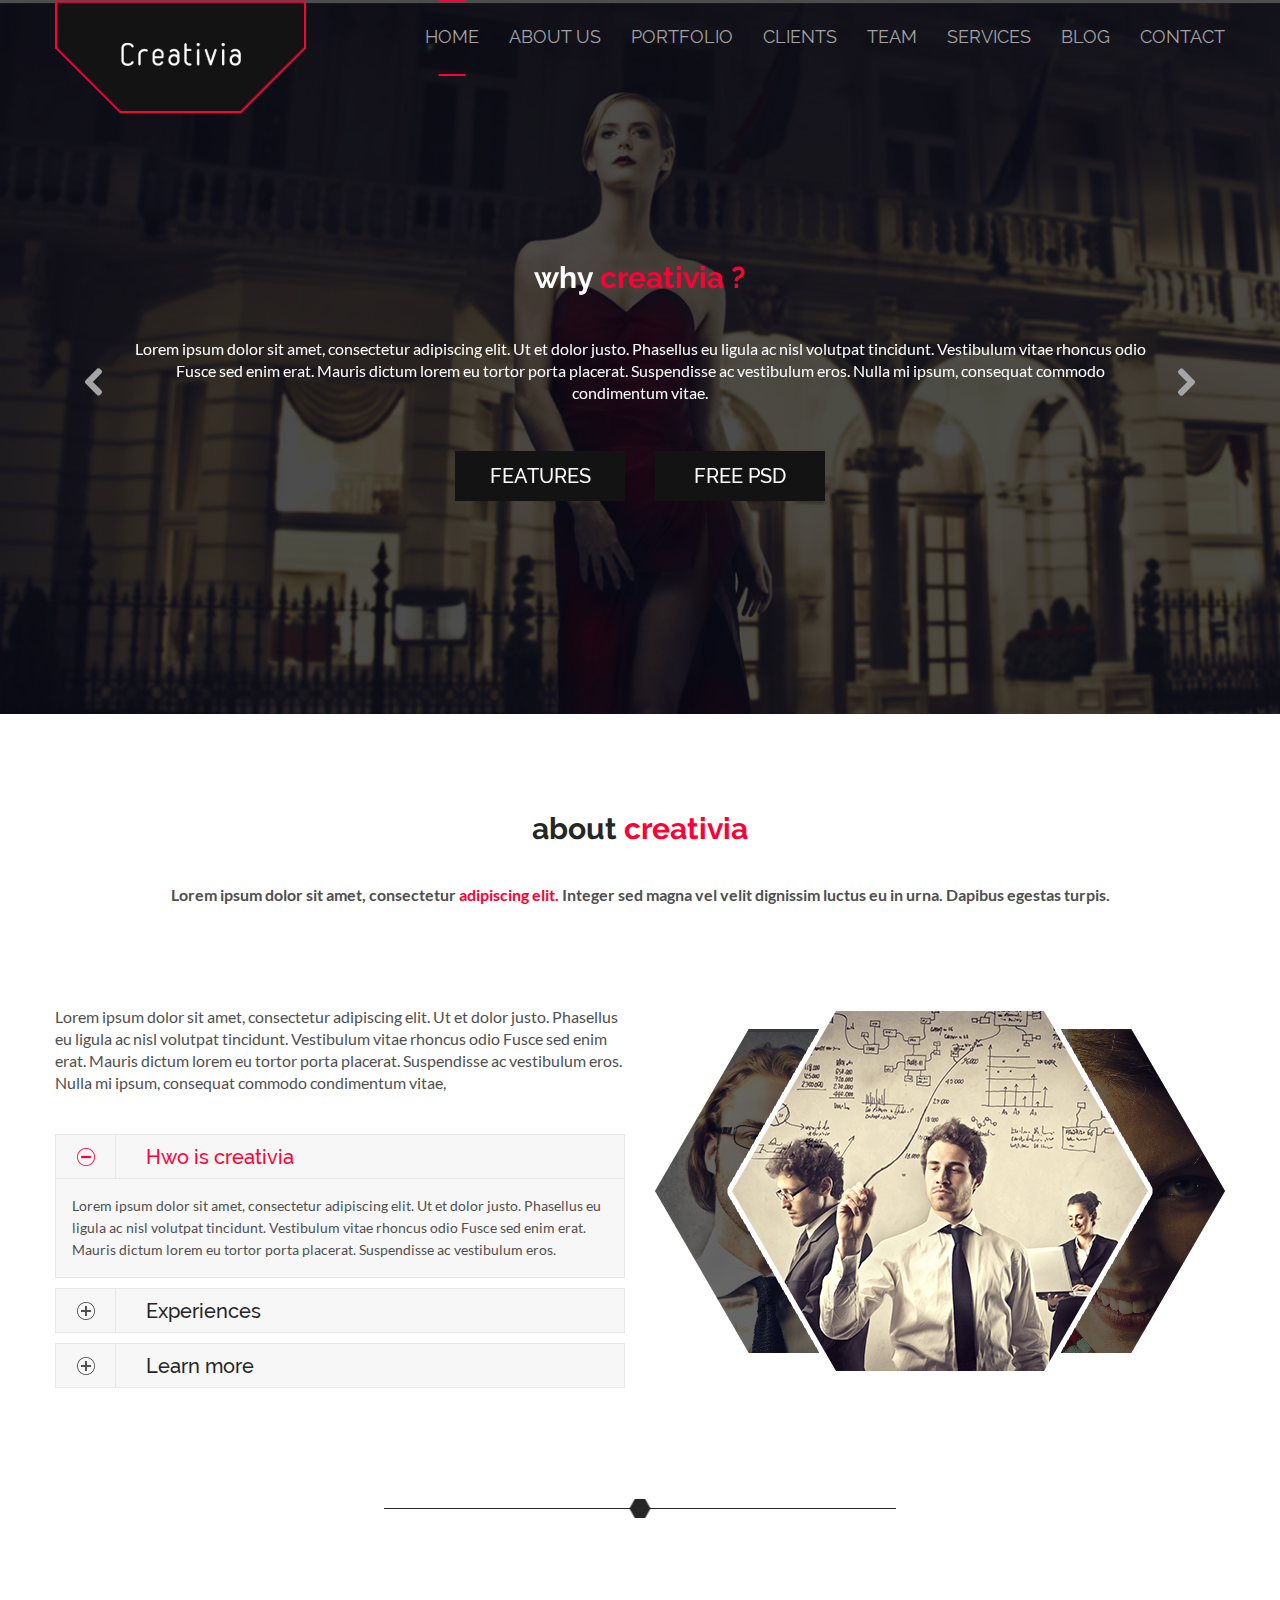
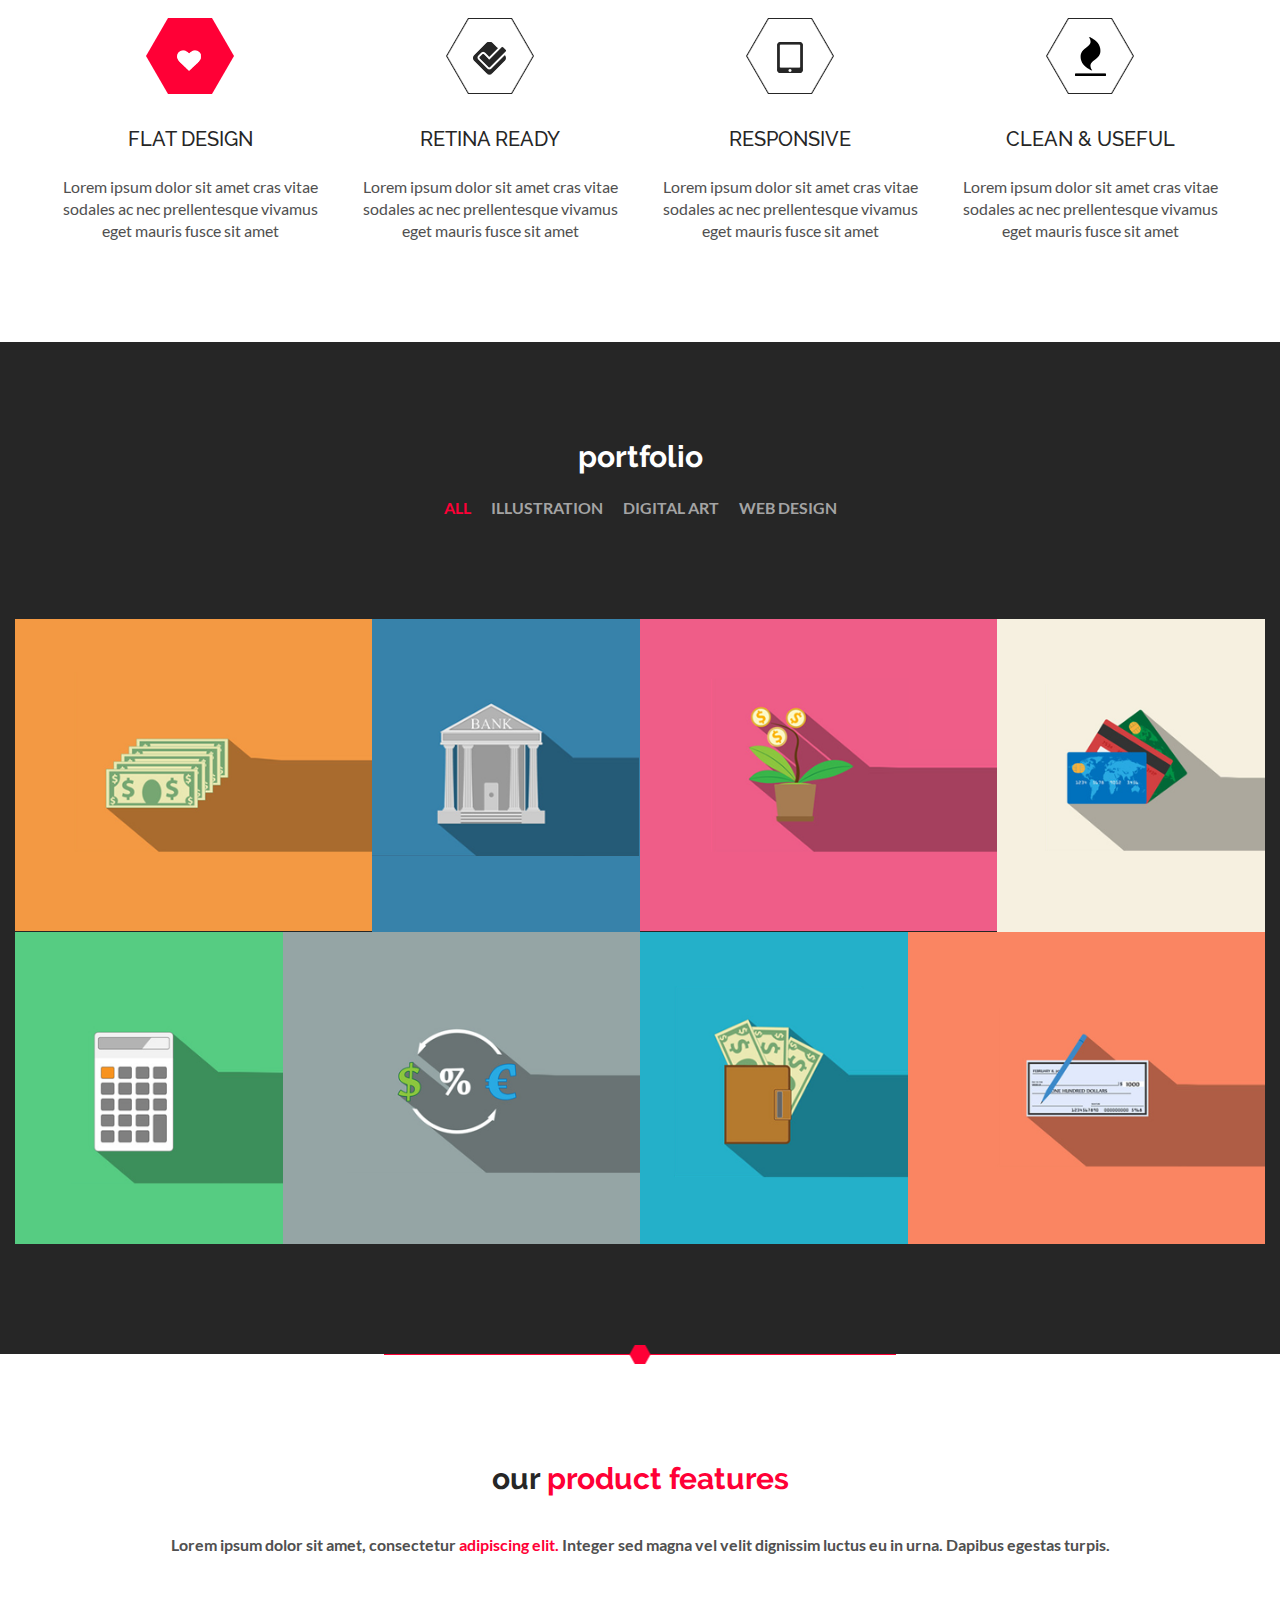
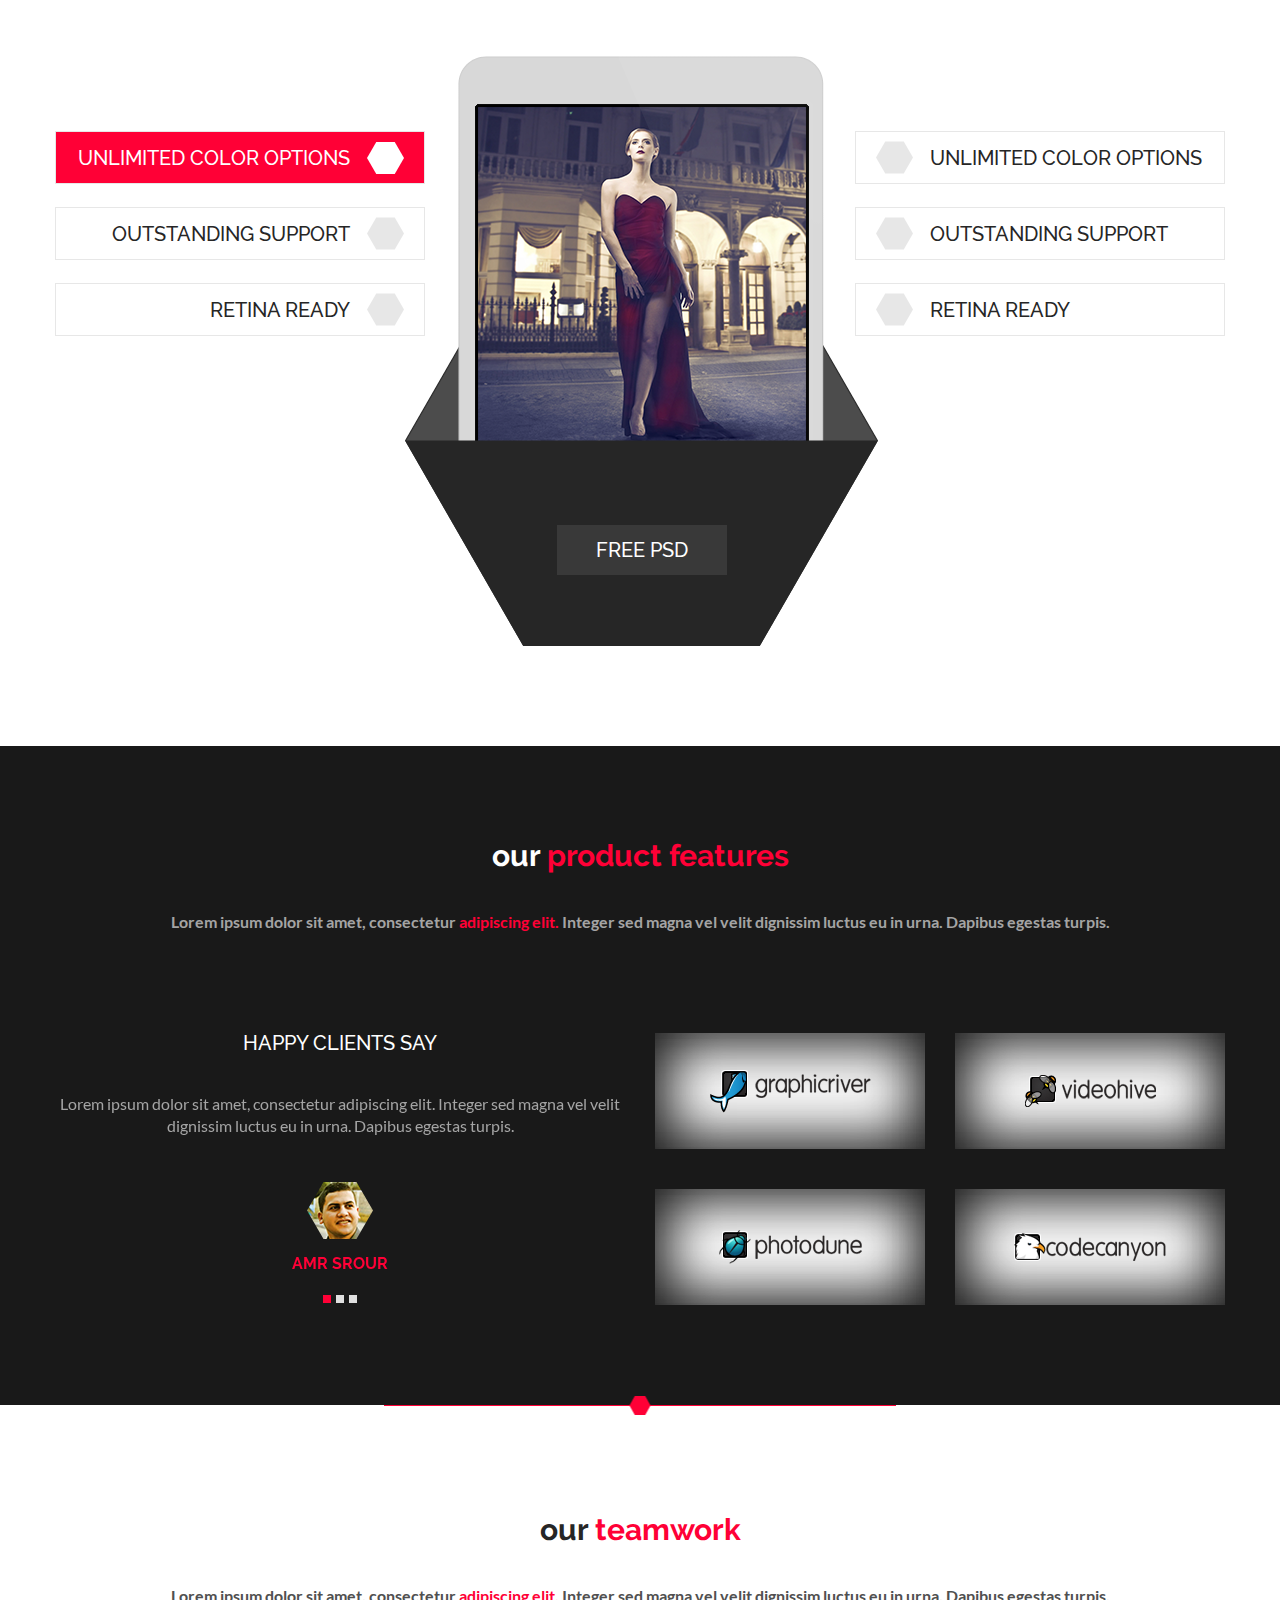
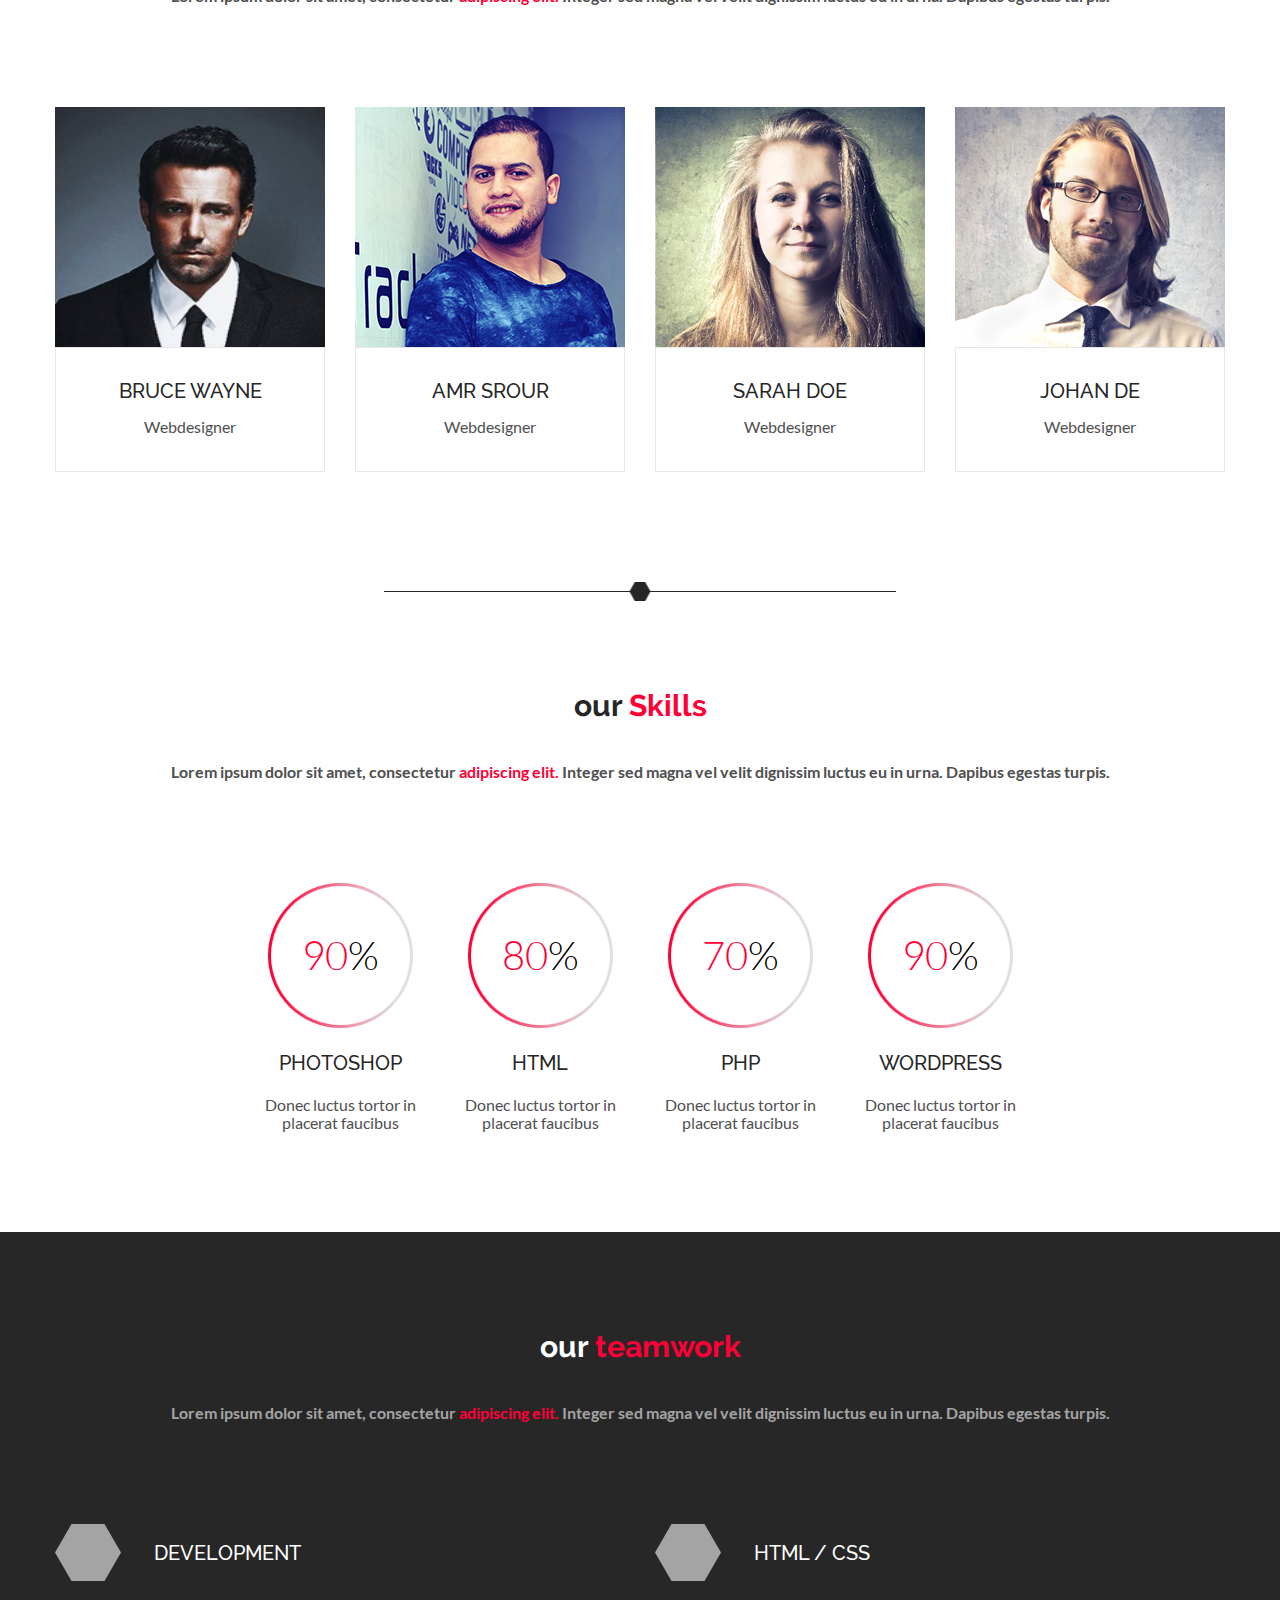
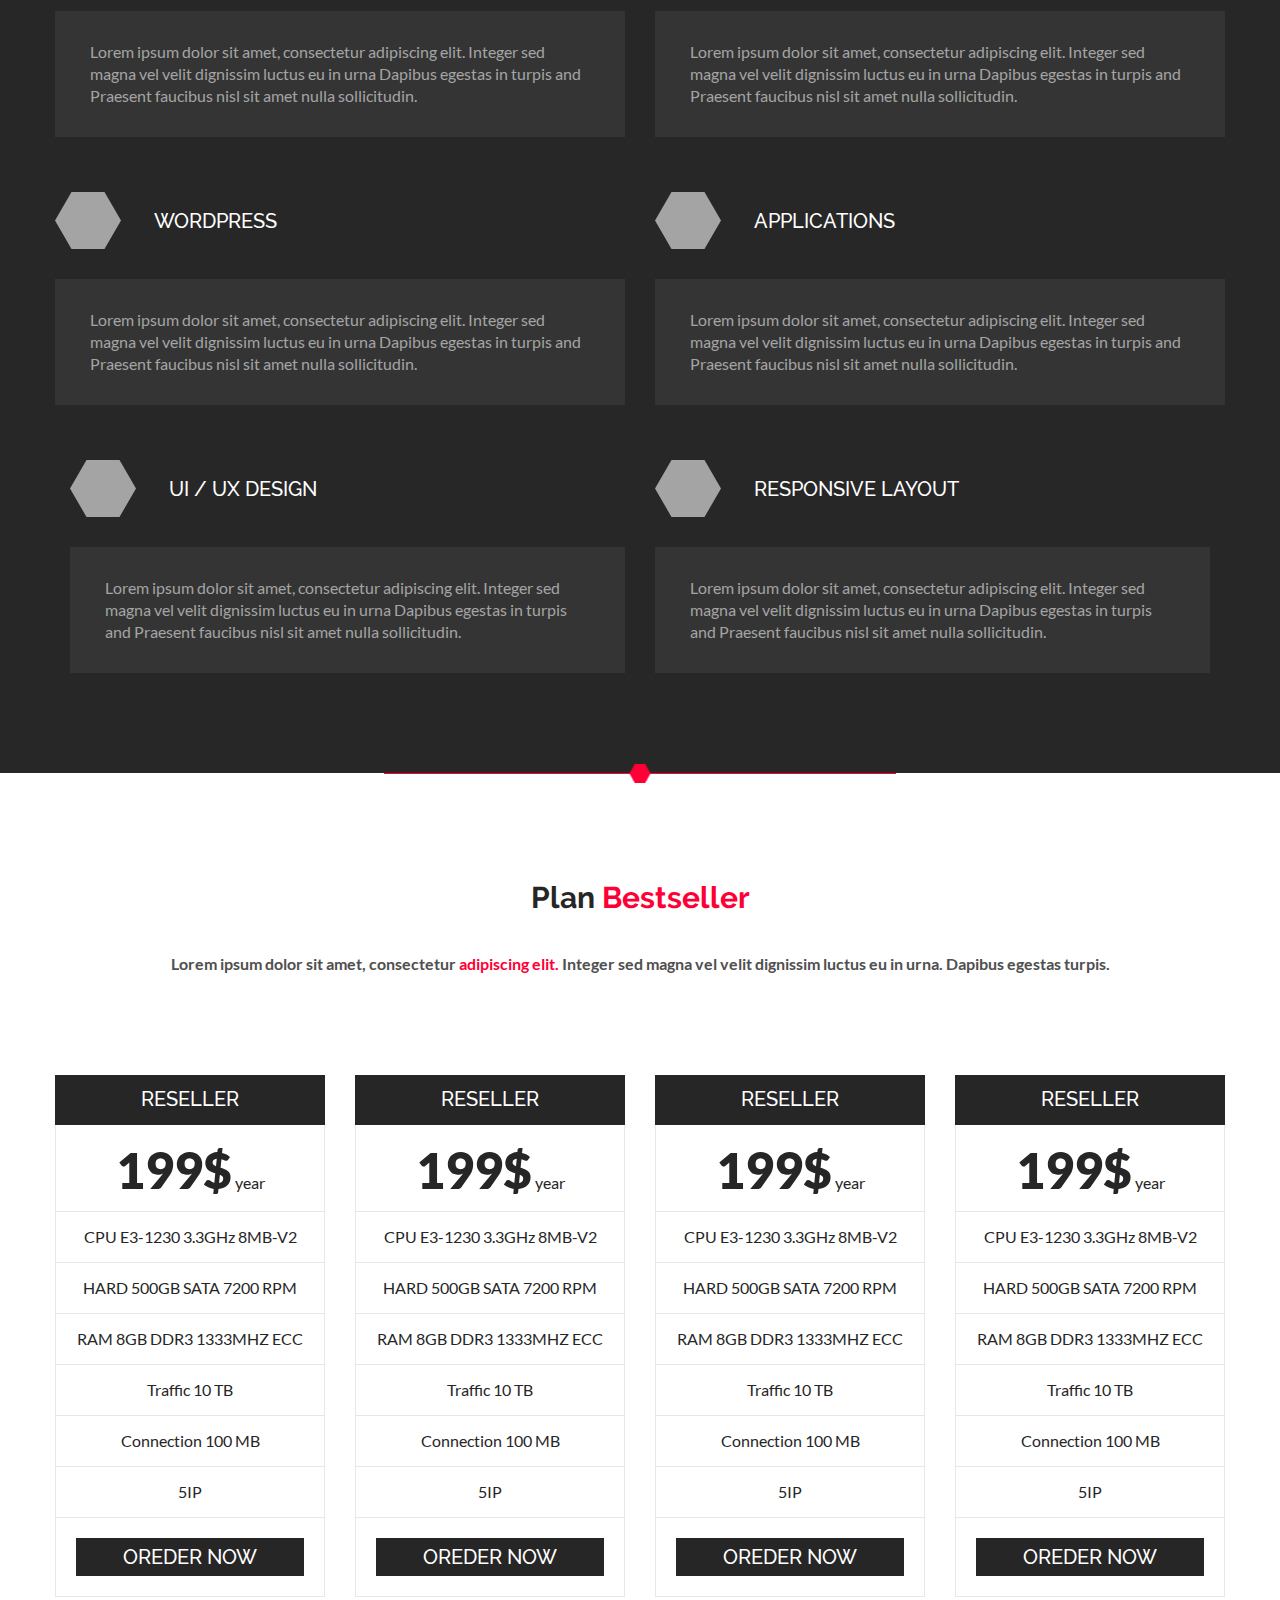
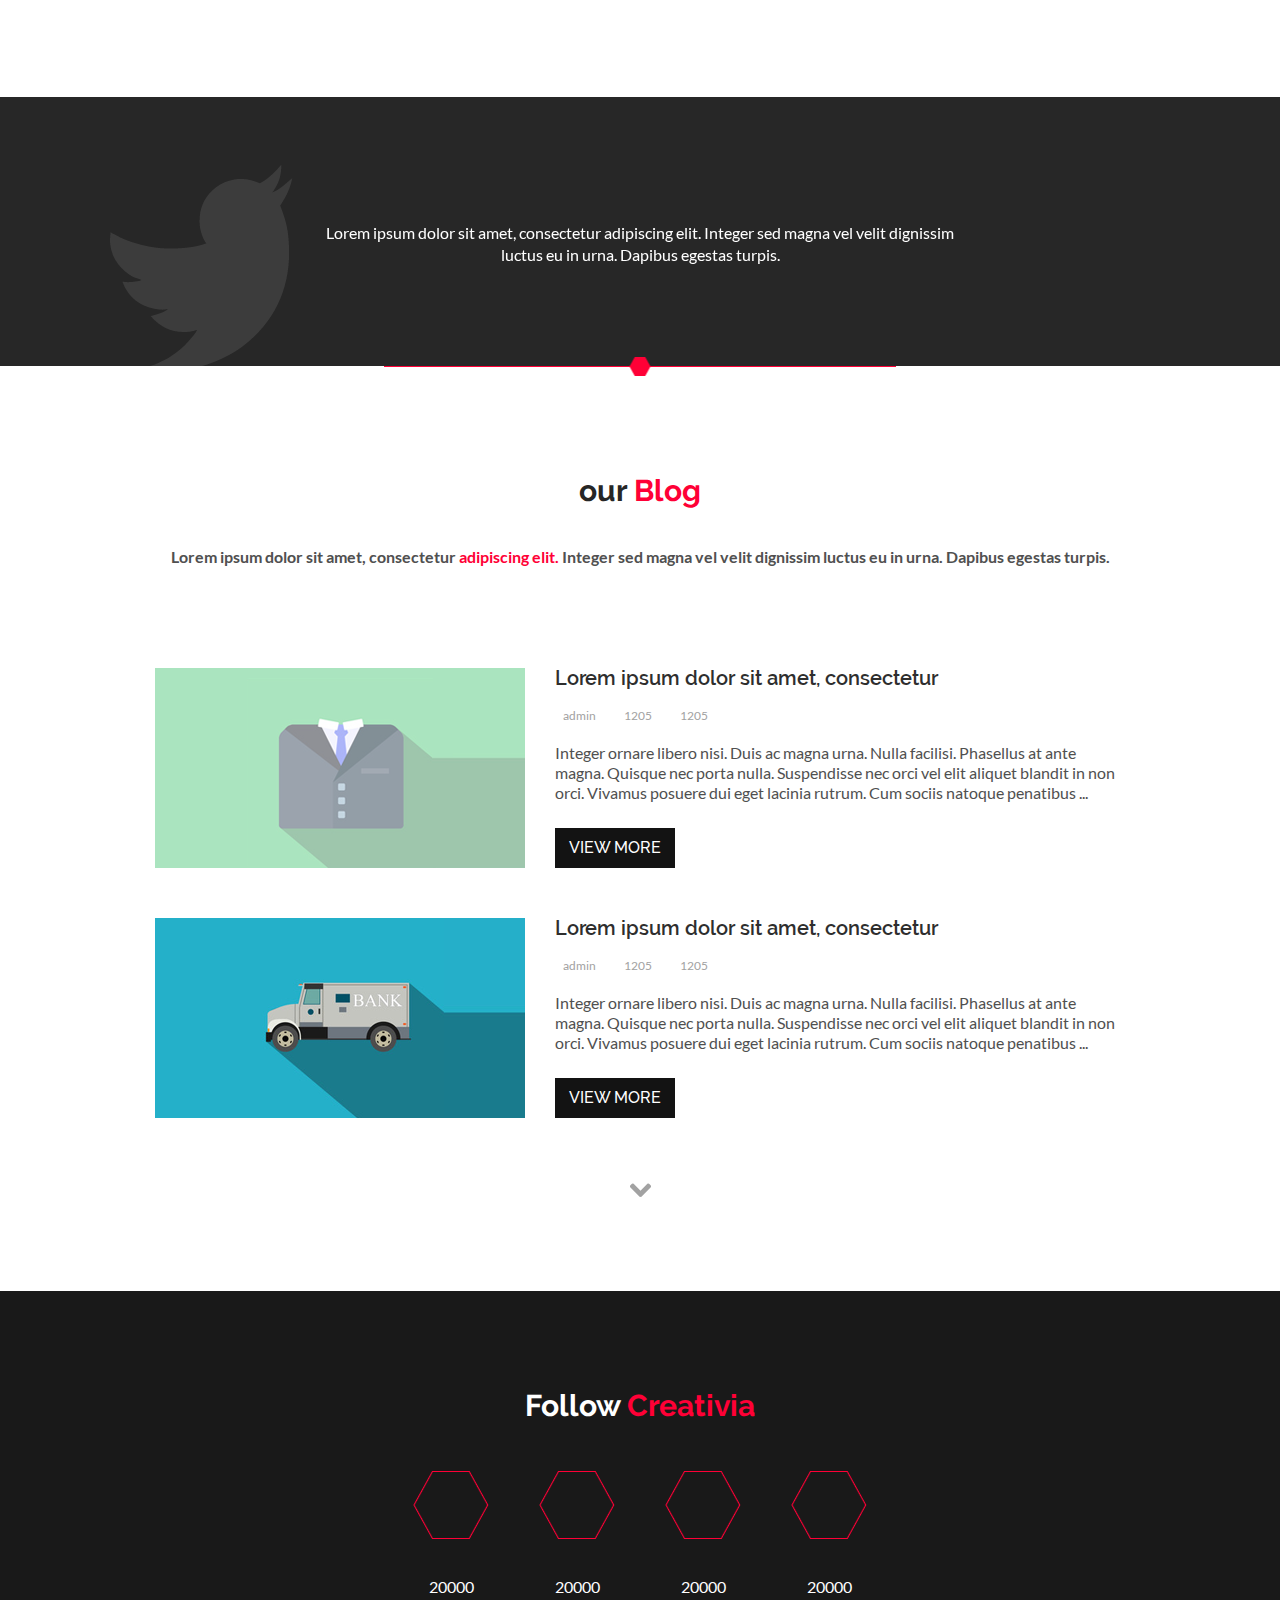
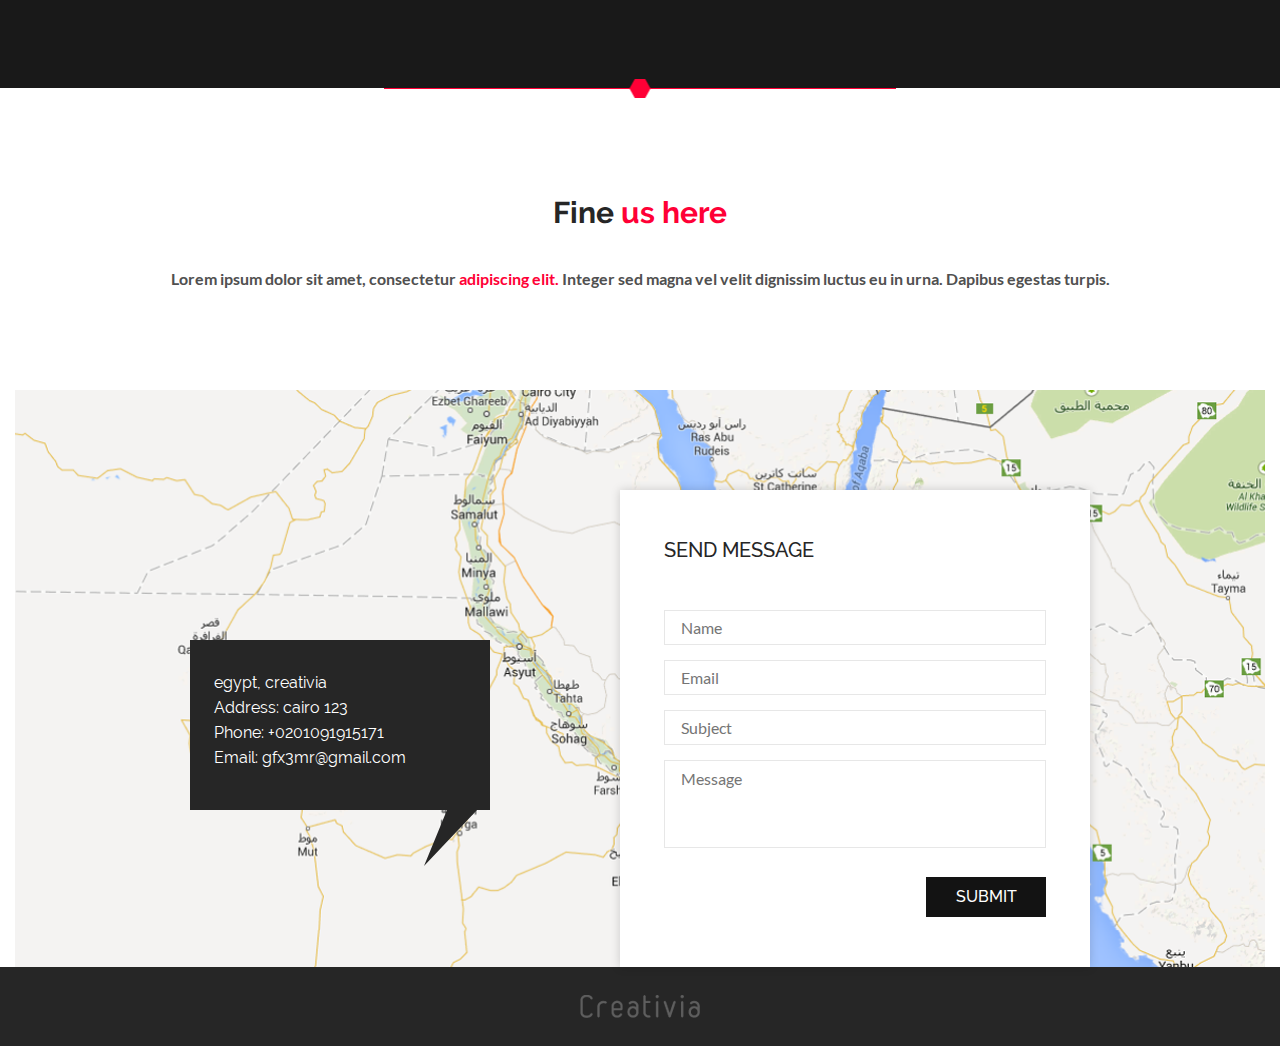
<file: Creativia/index.html>
<!DOCTYPE html>
<html lang="en">
<head>
	<meta charset="UTF-8">
	<meta name="viewport" content="width=device-width, initial-scale=1, shrink-to-fit=no">
	<title>Creativia</title>
	
	<link rel="shortcut icon" href="img/favicon.png" type="image/png">

	<link rel="stylesheet" href="css/libs.min.css">
	<link rel="stylesheet" href="css/main.css">
	<link rel="stylesheet" href="https://use.fontawesome.com/releases/v5.0.13/css/all.css" integrity="sha384-DNOHZ68U8hZfKXOrtjWvjxusGo9WQnrNx2sqG0tfsghAvtVlRW3tvkXWZh58N9jp" crossorigin="anonymous">

</head>
<body>
	
	<div class="main-wrapper">

		<!-- ===============================HEADER=============================== -->
		<header class="container-fluid page-header">
			<div class="container">
				<nav class="navbar navbar-expand-lg align-items-lg-start align-items-center">
					<a class="navbar-brand" href="#"></a>
					<button class="navbar-toggler" type="button" data-toggle="collapse" data-target="#navbarSupportedContent" aria-controls="navbarSupportedContent" aria-expanded="false" aria-label="Toggle navigation">
						<i class="fas fa-bars "></i>
					</button>

					<div class="collapse navbar-collapse" id="navbarSupportedContent">
						<ul class="navbar-nav ml-auto">
							<li class="nav-item active">
								<a class="nav-link" href="#">Home</a>
							</li>
							<li class="nav-item">
								<a class="nav-link" href="#">About us</a>
							</li>
							<li class="nav-item">
								<a class="nav-link" href="#">Portfolio</a>
							</li>
							<li class="nav-item">
								<a class="nav-link" href="#">Clients</a>
							</li>
							<li class="nav-item">
								<a class="nav-link" href="#">Team</a>
							</li>
							<li class="nav-item">
								<a class="nav-link" href="#">Services</a>
							</li>
							<li class="nav-item">
								<a class="nav-link" href="#">Blog</a>
							</li>
							<li class="nav-item">
								<a class="nav-link" href="#">Contact</a>
							</li>
						</ul>
					</div>
				</nav>
				
				<!-- header carouserel -->
				<div class="owl-carousel owl-theme header-carousel text-center">
				    <div class="item">
				    	<h2 class="header-carousel__title">why <span>creativia ?</span></h2>
				    	<p class="header-carousel__text">
				    		Lorem ipsum dolor sit amet, consectetur adipiscing elit. Ut et dolor justo. Phasellus eu ligula ac nisl volutpat tincidunt. Vestibulum vitae rhoncus odio Fusce sed enim erat. Mauris dictum lorem eu tortor porta placerat. Suspendisse ac vestibulum eros. Nulla mi ipsum, consequat commodo condimentum vitae. 
				    	</p>
				    	<div class="d-flex justify-content-center">
				    		<button class="btn header-carousel__btn">Features</button>
				    		<button class="btn header-carousel__btn">Free PSD</button>
				    	</div>
				    </div>
				    <div class="item">
				    	<h2 class="header-carousel__title">why <span>creativia ?</span></h2>
				    	<p class="header-carousel__text">
				    		Lorem ipsum dolor sit amet, consectetur adipiscing elit. Ut et dolor justo. Phasellus eu ligula ac nisl volutpat tincidunt. Vestibulum vitae rhoncus odio Fusce sed enim erat. Mauris dictum lorem eu tortor porta placerat. Suspendisse ac vestibulum eros. Nulla mi ipsum, consequat commodo condimentum vitae. 
				    	</p>
				    	<div class="d-flex justify-content-center">
				    		<button class="btn header-carousel__btn">Features</button>
				    		<button class="btn header-carousel__btn">Free PSD</button>
				    	</div>
				    </div>
				    <div class="item">
				    	<h2 class="header-carousel__title">why <span>creativia ?</span></h2>
				    	<p class="header-carousel__text">
				    		Lorem ipsum dolor sit amet, consectetur adipiscing elit. Ut et dolor justo. Phasellus eu ligula ac nisl volutpat tincidunt. Vestibulum vitae rhoncus odio Fusce sed enim erat. Mauris dictum lorem eu tortor porta placerat. Suspendisse ac vestibulum eros. Nulla mi ipsum, consequat commodo condimentum vitae. 
				    	</p>
				    	<div class="d-flex justify-content-center">
				    		<button class="btn header-carousel__btn">Features</button>
				    		<button class="btn header-carousel__btn">Free PSD</button>
				    	</div>
				    </div>
				</div>
				<!-- header carouserel -->
			</div>
			
		</header>
		<!-- ===============================HEADER END=============================== -->
		

		<!-- ===============================ABOUT=============================== -->
		<section class="section-about container-fluid">
			<div class="container about text-center">
				<h2 class="title">about <span>creativia</span></h2>
				<p class="subtitle">
					Lorem ipsum dolor sit amet, consectetur <span>adipiscing elit.</span> Integer sed magna vel velit dignissim luctus eu in urna. Dapibus egestas turpis. 
				</p>
				<!-- row start -->
				<div class="row">
					<div class="col-lg-6 col-12 text-left about-descr">
						<p class="about-descr__text text-lg-left text-center">
							Lorem ipsum dolor sit amet, consectetur adipiscing elit. Ut et dolor justo. Phasellus eu ligula ac nisl volutpat tincidunt. Vestibulum vitae rhoncus odio Fusce sed enim erat. Mauris dictum lorem eu tortor porta placerat. Suspendisse ac vestibulum eros. Nulla mi ipsum, consequat commodo condimentum vitae, 
						</p>
						
						<!-- accordio -->
						<div class="accordion">
							<div class="accordion-header d-flex">
								<div class="accordion-header__plus accordion-header__minus"></div>
								<div class="d-flex align-items-center">
									<p class="accordion-header__text active">Hwo is creativia</p>
								</div>
							</div>
							
							<div class="accordion-body first">
								<p class="accordion-body__text">
									Lorem ipsum dolor sit amet, consectetur adipiscing elit. Ut et dolor justo. Phasellus eu ligula ac nisl volutpat tincidunt. Vestibulum vitae rhoncus odio Fusce sed enim erat. Mauris dictum lorem eu tortor porta placerat. Suspendisse ac vestibulum eros.
								</p>
							</div>
						</div>
						<!-- accordio end-->

						<!-- accordio -->
						<div class="accordion">
							<div class="accordion-header d-flex">
								<div class="accordion-header__plus"></div>
								<div class="d-flex align-items-center">
									<p class="accordion-header__text">Experiences</p>
								</div>
							</div>
							
							<div class="accordion-body">
								<p class="accordion-body__text">
									Lorem ipsum dolor sit amet, consectetur adipiscing elit. Ut et dolor justo. Phasellus eu ligula ac nisl volutpat tincidunt. Vestibulum vitae rhoncus odio Fusce sed enim erat. Mauris dictum lorem eu tortor porta placerat. Suspendisse ac vestibulum eros.
								</p>
							</div>
						</div>
						<!-- accordio end-->

						<!-- accordio -->
						<div class="accordion">
							<div class="accordion-header d-flex">
								<div class="accordion-header__plus"></div>
								<div class="d-flex align-items-center">
									<p class="accordion-header__text">Learn more</p>
								</div>
							</div>
							
							<div class="accordion-body">
								<p class="accordion-body__text">
									Lorem ipsum dolor sit amet, consectetur adipiscing elit. Ut et dolor justo. Phasellus eu ligula ac nisl volutpat tincidunt. Vestibulum vitae rhoncus odio Fusce sed enim erat. Mauris dictum lorem eu tortor porta placerat. Suspendisse ac vestibulum eros.
								</p>
							</div>
						</div>
						<!-- accordio end-->
					</div>
					<div class="col-lg-6 col-12 about-img">
						<img class="about-img__img" src="img/about-img.png" alt="about-creative">
					</div>
				</div>
				<!-- row end -->
				
				<div class="separate"></div>

				<div class="row">
					<div class="col-md-3 col-sm-6 col-12 about-block text-center">
						<img class="about-block__img" src="img/about-icon1.png" alt="">
						<p class="about-block__title">FLAT DESIGN</p>
						<p class="about-block__text">
							Lorem ipsum dolor sit amet cras vitae sodales ac nec prellentesque vivamus eget mauris fusce sit amet  
						</p>
					</div>
					<div class="col-md-3 col-sm-6 col-12 about-block text-center">
						<img class="about-block__img" src="img/about-icon2.png" alt="">
						<p class="about-block__title">RETINA READY</p>
						<p class="about-block__text">
							Lorem ipsum dolor sit amet cras vitae sodales ac nec prellentesque vivamus eget mauris fusce sit amet  
						</p>
					</div>
					<div class="col-md-3 col-sm-6 col-12 about-block text-center">
						<img class="about-block__img" src="img/about-icon3.png" alt="">
						<p class="about-block__title">RESPONSIVE</p>
						<p class="about-block__text">
							Lorem ipsum dolor sit amet cras vitae sodales ac nec prellentesque vivamus eget mauris fusce sit amet  
						</p>
					</div>
					<div class="col-md-3 col-sm-6 col-12 about-block text-center">
						<img class="about-block__img" src="img/about-icon4.png" alt="">
						<p class="about-block__title">Clean & useful</p>
						<p class="about-block__text">
							Lorem ipsum dolor sit amet cras vitae sodales ac nec prellentesque vivamus eget mauris fusce sit amet  
						</p>
					</div>
					

				</div>
			</div>
			
		</section>
		<!-- ===============================ABOUT END=============================== -->


		<!-- ===============================PORFTOLIO=============================== -->
		<section class="section-portfolio container-fluid portfolio">
			<h2 class="title portfolio__title">portfolio</h2>
			<div class="portfolio__types d-flex justify-content-center flex-wrap">
				<p class="portfolio__type active">All</p>
				<p class="portfolio__type">Illustration</p>
				<p class="portfolio__type">Digital Art</p>
				<p class="portfolio__type">Web design</p>
			</div>

			<div class="d-flex justify-content-center flex-lg-nowrap flex-wrap">
				<div class="portfolio-block">
					<img src="img/portfolio-img1.png" alt="">
				</div>
				<div class="portfolio-block-small">
					<img src="img/portfolio-img2.png" alt="">
				</div>
				<div class="portfolio-block">
					<img src="img/portfolio-img3.png" alt="">
				</div>
				<div class="portfolio-block-small">
					<img src="img/portfolio-img4.png" alt="">
				</div>
			</div>

			<div class="d-flex justify-content-center flex-lg-nowrap flex-wrap">
				<div class="portfolio-block-small">
					<img src="img/portfolio-img5.png" alt="">
				</div>
				<div class="portfolio-block">
					<img src="img/portfolio-img6.png" alt="">
				</div>
				<div class="portfolio-block-small">
					<img src="img/portfolio-img7.png" alt="">
				</div>
				<div class="portfolio-block">
					<img src="img/portfolio-img8.png" alt="">
				</div>
			</div>
		</section>
		<!-- ===============================PORFTOLIO END=============================== -->


		<!-- ===============================PRODUCT=============================== -->
		<section class="section-product container-fluid">
			<div class="product container">
				<div class="separate-red"></div>
				<h2 class="title">our <span>product features</span></h2>
				<p class="subtitle">
					Lorem ipsum dolor sit amet, consectetur <span>adipiscing elit.</span> Integer sed magna vel velit dignissim luctus eu in urna. Dapibus egestas turpis. 
				</p>

				<div class="row m-0">
					<div class="product-left">
						<div class="d-flex align-items-center justify-content-end product-property active">
							<p class="product-property__text">Unlimited Color Options</p>
							<div class="product-property__icon-block d-flex justify-content-center align-items-center"><i class="fas fa-check"></i></div>
						</div>
						<div class="d-flex align-items-center justify-content-end product-property">
							<p class="product-property__text">Outstanding Support</p>
							<div class="product-property__icon-block d-flex justify-content-center align-items-center"><i class="fas fa-check"></i></div>
						</div>
						<div class="d-flex align-items-center justify-content-end product-property">
							<p class="product-property__text">Retina Ready</p>
							<div class="product-property__icon-block d-flex justify-content-center align-items-center"><i class="fas fa-check"></i></div>
						</div>
					</div>

					<div class="position-relative center-img">
						<img src="img/product-img.png" alt="">
						<button class="btn btn_grey product__btn">Free PSD</button>
					</div>

					<div class="product-right">
						<div class="d-flex align-items-center product-property product-property_right">
							<div class="product-property__icon-block d-flex justify-content-center align-items-center"><i class="fas fa-check"></i></div>
							<p class="product-property__text">Unlimited Color Options</p>
							
						</div>
						<div class="d-flex align-items-center product-property product-property_right">
							<div class="product-property__icon-block d-flex justify-content-center align-items-center"><i class="fas fa-check"></i></div>
							<p class="product-property__text">Outstanding Support</p>
						</div>
						<div class="d-flex align-items-center product-property product-property_right">
							<div class="product-property__icon-block d-flex justify-content-center align-items-center"><i class="fas fa-check"></i></div>
							<p class="product-property__text">Retina Ready</p>
							
						</div>
					</div>
				</div>
			</div>
		</section>
		<!-- ===============================PRODUCT END=============================== -->



		<!-- ===============================CLIENTS=============================== -->
		<section class="section-clients container-fluid">
			<div class="clients container">
				<h2 class="title clients__title">our <span>product features</span></h2>
				<p class="subtitle clients__subtitle">
					Lorem ipsum dolor sit amet, consectetur <span>adipiscing elit.</span> Integer sed magna vel velit dignissim luctus eu in urna. Dapibus egestas turpis. 
				</p>

				<div class="row justify-content-center">
					<div class="col-xl-6 col-md-7 col-12 review">
						<p class="review__title">happy clients say</p>
						<div class="owl-carousel review-carousel owl-theme">
						    <div class="item">
						    	<p class="review__text">
						    		Lorem ipsum dolor sit amet, consectetur adipiscing elit. Integer sed magna vel velit dignissim luctus eu in urna. Dapibus egestas turpis. 
						    	</p>
						    	<img class="review__img" src="img/client-foto.png" alt="client-foto">
						    	<p class="review__author">amr srour</p>
						    </div>
						    <div class="item">
						    	<p class="review__text">
						    		Lorem ipsum dolor sit amet, consectetur adipiscing elit. Integer sed magna vel velit dignissim luctus eu in urna. Dapibus egestas turpis. 
						    	</p>
						    	<img class="review__img" src="img/client-foto.png" alt="client-foto">
						    	<p class="review__author">amr srour</p>
						    </div>
						    <div class="item">
						    	<p class="review__text">
						    		Lorem ipsum dolor sit amet, consectetur adipiscing elit. Integer sed magna vel velit dignissim luctus eu in urna. Dapibus egestas turpis. 
						    	</p>
						    	<img class="review__img" src="img/client-foto.png" alt="client-foto">
						    	<p class="review__author">amr srour</p>
						    </div>
						</div>
					</div>

					<div class="col-xl-6 col-lg-8 col-md-10 col-12 d-flex flex-wrap justify-content-between">
						<div class="client d-flex justify-content-center align-items-center">
							<img src="img/graphicriver.png" alt="graphicriver">
						</div>
						<div class="client d-flex justify-content-center align-items-center">
							<img src="img/videohive.png" alt="videohive">
						</div>
						<div class="client d-flex justify-content-center align-items-center m-0">
							<img src="img/photodune.png" alt="photodune">
						</div>
						<div class="client d-flex justify-content-center align-items-center m-0">
							<img src="img/codecanyon.png" alt="codecanyon">
						</div>
					</div>
				</div>
			</div>
		</section>
		<!-- ===============================CLIENTS END=============================== -->



		<!-- ===============================TEAMWORK=============================== -->
		<section class="section-teamwork container-fluid">
			<div class="container teamwork">
				<div class="separate-red"></div>
				<h2 class="title">our <span>teamwork</span></h2>
				<p class="subtitle">
					Lorem ipsum dolor sit amet, consectetur <span>adipiscing elit.</span> Integer sed magna vel velit dignissim luctus eu in urna. Dapibus egestas turpis. 
				</p>

				<div class="row justify-content-around">
					<!-- player start -->
					<div class="player">
						<img class="player__img" src="img/player-foto2.jpg" alt="Bruce Wayne">
						<div class="player-info">
							<p class="player-info__name">Bruce Wayne</p>
							<p class="player-info__position">Webdesigner</p>
						</div>

						<div class="player-hover align-items-center justify-content-center">
							<a href="#" class="player-hover__block">
								<i class="fab fa-facebook-f"></i>
							</a>							
							<a href="#" class="player-hover__block">
								<i class="fab fa-twitter"></i>
							</a>							
							<a href="#" class="player-hover__block">
								<i class="fab fa-google-plus-g"></i>
							</a>							
						</div>
					</div>
					<!-- player end -->

					<!-- player start -->
					<div class="player">
						<img class="player__img" src="img/player-foto1.png" alt="Amr Srour">
						<div class="player-info">
							<p class="player-info__name">Amr Srour</p>
							<p class="player-info__position">Webdesigner</p>
						</div>

						<div class="player-hover align-items-center justify-content-center">
							<a href="#" class="player-hover__block">
								<i class="fab fa-facebook-f"></i>
							</a>							
							<a href="#" class="player-hover__block">
								<i class="fab fa-twitter"></i>
							</a>							
							<a href="#" class="player-hover__block">
								<i class="fab fa-google-plus-g"></i>
							</a>							
						</div>
					</div>
					<!-- player end -->

					<!-- player start -->
					<div class="player">
						<img class="player__img" src="img/player-foto3.png" alt="SARAH DOE">
						<div class="player-info">
							<p class="player-info__name">SARAH DOE</p>
							<p class="player-info__position">Webdesigner</p>
						</div>

						<div class="player-hover align-items-center justify-content-center">
							<a href="#" class="player-hover__block">
								<i class="fab fa-facebook-f"></i>
							</a>							
							<a href="#" class="player-hover__block">
								<i class="fab fa-twitter"></i>
							</a>							
							<a href="#" class="player-hover__block">
								<i class="fab fa-google-plus-g"></i>
							</a>							
						</div>
					</div>
					<!-- player end -->

					<!-- player start -->
					<div class="player">
						<img class="player__img" src="img/player-foto4.png" alt="johan de">
						<div class="player-info">
							<p class="player-info__name">johan de</p>
							<p class="player-info__position">Webdesigner</p>
						</div>

						<div class="player-hover align-items-center justify-content-center">
							<a href="#" class="player-hover__block">
								<i class="fab fa-facebook-f"></i>
							</a>							
							<a href="#" class="player-hover__block">
								<i class="fab fa-twitter"></i>
							</a>							
							<a href="#" class="player-hover__block">
								<i class="fab fa-google-plus-g"></i>
							</a>							
						</div>
					</div>
					<!-- player end -->
				</div>

				<div class="separate separate_m90"></div>

				<h2 class="title">our <span>Skills</span></h2>
				<p class="subtitle">
					Lorem ipsum dolor sit amet, consectetur <span>adipiscing elit.</span> Integer sed magna vel velit dignissim luctus eu in urna. Dapibus egestas turpis. 
				</p>

				<div class="row flex-md-nowrap flex-wrap skills justify-content-center">
					<div class="col-lg-2 col-md-3 col skill">
						<div class="skill__persent"><span>90</span>%</div>
						<p class="skill__name">photoshop</p>
						<p class="skill__text">Donec luctus tortor in placerat faucibus</p>
					</div>

					<div class="col-lg-2 col-md-3 col skill">
						<div class="skill__persent"><span>80</span>%</div>
						<p class="skill__name">HTML</p>
						<p class="skill__text">Donec luctus tortor in placerat faucibus</p>
					</div>

					<div class="col-lg-2 col-md-3 col skill">
						<div class="skill__persent"><span>70</span>%</div>
						<p class="skill__name">php</p>
						<p class="skill__text">Donec luctus tortor in placerat faucibus</p>
					</div>

					<div class="col-lg-2 col-md-3 col skill">
						<div class="skill__persent"><span>90</span>%</div>
						<p class="skill__name">wordpress</p>
						<p class="skill__text">Donec luctus tortor in placerat faucibus</p>
					</div>
				</div>
			</div>
		</section>
		<!-- ===============================TEAMWORK END============================== -->


		<!-- ===============================SERVICES============================== -->
		<section class="section-services container-fluid">
			<div class="container services">
				<h2 class="title services__title">our <span>teamwork</span></h2>
				<p class="subtitle services__subtitle">
					Lorem ipsum dolor sit amet, consectetur <span>adipiscing elit.</span> Integer sed magna vel velit dignissim luctus eu in urna. Dapibus egestas turpis. 
				</p>
				
				<!-- row start -->
				<div class="row services-row">
					<!-- service start -->
					<div class="col-md-6 col-12 service">
						<div class="service-top d-flex align-items-center">
							<div class="service-top__icon d-flex justify-content-center align-items-center">
								<i class="fas fa-code"></i>
							</div>
							<p class="service-top__text">development</p>
						</div>
						<div class="service-body">
							<p class="service-body__text">
								Lorem ipsum dolor sit amet, consectetur adipiscing elit. Integer sed magna vel velit dignissim luctus eu in urna Dapibus egestas in turpis and Praesent faucibus nisl sit amet nulla sollicitudin.
							</p>
						</div>
					</div>
					<!-- service end -->

					<!-- service start -->
					<div class="col-md-6 col-12 service">
						<div class="service-top d-flex align-items-center">
							<div class="service-top__icon d-flex justify-content-center align-items-center">
								<i class="fab fa-html5"></i>
							</div>
							<p class="service-top__text">HTML / CSS</p>
						</div>
						<div class="service-body">
							<p class="service-body__text">
								Lorem ipsum dolor sit amet, consectetur adipiscing elit. Integer sed magna vel velit dignissim luctus eu in urna Dapibus egestas in turpis and Praesent faucibus nisl sit amet nulla sollicitudin.
							</p>
						</div>
					</div>
					<!-- service end -->
				</div>
				<!-- row end -->
				

				<!-- row start -->
				<div class="row services-row">
					<!-- service start -->
					<div class="col-md-6 col-12 service">
						<div class="service-top d-flex align-items-center">
							<div class="service-top__icon d-flex justify-content-center align-items-center">
								<i class="fab fa-wordpress"></i>
							</div>
							<p class="service-top__text">Wordpress</p>
						</div>
						<div class="service-body">
							<p class="service-body__text">
								Lorem ipsum dolor sit amet, consectetur adipiscing elit. Integer sed magna vel velit dignissim luctus eu in urna Dapibus egestas in turpis and Praesent faucibus nisl sit amet nulla sollicitudin.
							</p>
						</div>
					</div>
					<!-- service end -->

					<!-- service start -->
					<div class="col-md-6 col-12 service">
						<div class="service-top d-flex align-items-center">
							<div class="service-top__icon d-flex justify-content-center align-items-center">
								<i class="fas fa-tablet-alt"></i>
							</div>
							<p class="service-top__text">Applications</p>
						</div>
						<div class="service-body">
							<p class="service-body__text">
								Lorem ipsum dolor sit amet, consectetur adipiscing elit. Integer sed magna vel velit dignissim luctus eu in urna Dapibus egestas in turpis and Praesent faucibus nisl sit amet nulla sollicitudin.
							</p>
						</div>
					</div>
					<!-- service end -->
				</div>
				<!-- row end -->

				<!-- row start -->
				<div class="row services-row m-0">
					<!-- service start -->
					<div class="col-md-6 col-12 service">
						<div class="service-top d-flex align-items-center">
							<div class="service-top__icon d-flex justify-content-center align-items-center">
								<i class="fas fa-pencil-alt"></i>
							</div>
							<p class="service-top__text">ui / ux design</p>
						</div>
						<div class="service-body">
							<p class="service-body__text">
								Lorem ipsum dolor sit amet, consectetur adipiscing elit. Integer sed magna vel velit dignissim luctus eu in urna Dapibus egestas in turpis and Praesent faucibus nisl sit amet nulla sollicitudin.
							</p>
						</div>
					</div>
					<!-- service end -->

					<!-- service start -->
					<div class="col-md-6 col-12 service">
						<div class="service-top d-flex align-items-center">
							<div class="service-top__icon d-flex justify-content-center align-items-center">
								<i class="fas fa-laptop"></i>
							</div>
							<p class="service-top__text">Responsive layout</p>
						</div>
						<div class="service-body">
							<p class="service-body__text">
								Lorem ipsum dolor sit amet, consectetur adipiscing elit. Integer sed magna vel velit dignissim luctus eu in urna Dapibus egestas in turpis and Praesent faucibus nisl sit amet nulla sollicitudin.
							</p>
						</div>
					</div>
					<!-- service end -->
				</div>
				<!-- row end -->


			</div>
		</section>
		<!-- ===============================SERVICES END============================== -->


		<!-- ===============================BESTSELLER============================== -->
		<section class="section-bestseller container-fluid">
			<div class="container bestseller">
				<div class="separate-red"></div>
				<h2 class="title">Plan <span>Bestseller</span></h2>
				<p class="subtitle">
					Lorem ipsum dolor sit amet, consectetur <span>adipiscing elit.</span> Integer sed magna vel velit dignissim luctus eu in urna. Dapibus egestas turpis. 
				</p>
				
				<div class="row justify-content-around">
					<div class="col-xl-3 col-md-5 col-sm-6 col-10">
						<ul class="bestseller-list">
							<li class="bestseller-list__item">Reseller</li>
							<li class="bestseller-list__item"><span>199$</span> year</li>
							<li class="bestseller-list__item">CPU E3-1230 3.3GHz 8MB-V2</li>
							<li class="bestseller-list__item">HARD 500GB SATA 7200 RPM</li>
							<li class="bestseller-list__item">RAM 8GB DDR3 1333MHZ ECC</li>
							<li class="bestseller-list__item">Traffic 10 TB</li>
							<li class="bestseller-list__item">Connection 100 MB</li>
							<li class="bestseller-list__item">5IP</li>
							<li class="bestseller-list__item">
								<button class="btn btn_large">Oreder now</button>
							</li>
						</ul>
					</div>
					<div class="col-xl-3 col-md-5 col-sm-6 col-10">
						<ul class="bestseller-list">
							<li class="bestseller-list__item">Reseller</li>
							<li class="bestseller-list__item"><span>199$</span> year</li>
							<li class="bestseller-list__item">CPU E3-1230 3.3GHz 8MB-V2</li>
							<li class="bestseller-list__item">HARD 500GB SATA 7200 RPM</li>
							<li class="bestseller-list__item">RAM 8GB DDR3 1333MHZ ECC</li>
							<li class="bestseller-list__item">Traffic 10 TB</li>
							<li class="bestseller-list__item">Connection 100 MB</li>
							<li class="bestseller-list__item">5IP</li>
							<li class="bestseller-list__item">
								<button class="btn btn_large">Oreder now</button>
							</li>
						</ul>
					</div>
					<div class="col-xl-3 col-md-5 col-sm-6 col-10">
						<ul class="bestseller-list">
							<li class="bestseller-list__item">Reseller</li>
							<li class="bestseller-list__item"><span>199$</span> year</li>
							<li class="bestseller-list__item">CPU E3-1230 3.3GHz 8MB-V2</li>
							<li class="bestseller-list__item">HARD 500GB SATA 7200 RPM</li>
							<li class="bestseller-list__item">RAM 8GB DDR3 1333MHZ ECC</li>
							<li class="bestseller-list__item">Traffic 10 TB</li>
							<li class="bestseller-list__item">Connection 100 MB</li>
							<li class="bestseller-list__item">5IP</li>
							<li class="bestseller-list__item">
								<button class="btn btn_large">Oreder now</button>
							</li>
						</ul>
					</div>
					<div class="col-xl-3 col-md-5 col-sm-6 col-10">
						<ul class="bestseller-list">
							<li class="bestseller-list__item">Reseller</li>
							<li class="bestseller-list__item"><span>199$</span> year</li>
							<li class="bestseller-list__item">CPU E3-1230 3.3GHz 8MB-V2</li>
							<li class="bestseller-list__item">HARD 500GB SATA 7200 RPM</li>
							<li class="bestseller-list__item">RAM 8GB DDR3 1333MHZ ECC</li>
							<li class="bestseller-list__item">Traffic 10 TB</li>
							<li class="bestseller-list__item">Connection 100 MB</li>
							<li class="bestseller-list__item">5IP</li>
							<li class="bestseller-list__item">
								<button class="btn btn_large">Oreder now</button>
							</li>
						</ul>
					</div>
				</div>

			</div>
		</section>	

		<!-- ===============================BESTSELLER END============================== -->


		<!-- ===============================TWITTER SLIDER============================== -->
		<section class="container-fluid section-twit-slider">
			<div class="container">
				<div class="owl-carousel owl-theme twit-slider">
				    <div class="item">
				    	<p class="twit-slider__icon">
				    		<i class="fab fa-twitter"></i>
				    	</p>
				    	<p class="twit-slider__text">
				    		Lorem ipsum dolor sit amet, consectetur adipiscing elit. Integer sed magna vel velit dignissim luctus eu in urna. Dapibus egestas turpis. 
				    	</p>
				    </div>
				    <div class="item">
				    	<p class="twit-slider__icon">
				    		<i class="fab fa-twitter"></i>
				    	</p>
				    	<p class="twit-slider__text">
				    		Lorem ipsum dolor sit amet, consectetur adipiscing elit. Integer sed magna vel velit dignissim luctus eu in urna. Dapibus egestas turpis. 
				    	</p>
				    </div>
				    <div class="item">
				    	<p class="twit-slider__icon">
				    		<i class="fab fa-twitter"></i>
				    	</p>
				    	<p class="twit-slider__text">
				    		Lorem ipsum dolor sit amet, consectetur adipiscing elit. Integer sed magna vel velit dignissim luctus eu in urna. Dapibus egestas turpis. 
				    	</p>
				    </div>
				</div>
			</div>
		</section>

		<!-- ===============================TWITTER SLIDER END============================ -->


		<!-- ===============================BLOG============================ -->
		<section class="container-fluid section-blog">
			<div class="container blog">
				<div class="separate-red"></div>
				<h2 class="title">our <span>Blog</span></h2>
				<p class="subtitle">
					Lorem ipsum dolor sit amet, consectetur <span>adipiscing elit.</span> Integer sed magna vel velit dignissim luctus eu in urna. Dapibus egestas turpis. 
				</p>
				
				<!-- row start -->
				<div class="row justify-content-center blog-row">
					<div class="col-md-4 col-12 mb-md-0 mb-5">
						<img src="img/blog-img1.png" alt="">
					</div>
					<div class="col-lg-6 col-md-7 col-12 blog-descr">
						<p class="blog-descr__title">Lorem ipsum dolor sit amet, consectetur </p>
						<div class="blog-info d-flex">
							<p class="blog-info__text"><i class="fas fa-user"></i>admin</p>
							<p class="blog-info__text"><i class="fas fa-comment"></i>1205</p>
							<p class="blog-info__text"><i class="far fa-eye"></i>1205</p>
						</div>
						<p class="blog-descr__text">
							Integer ornare libero nisi. Duis ac magna urna. Nulla facilisi. Phasellus at ante magna. Quisque nec porta nulla. Suspendisse nec orci vel elit aliquet blandit in non orci. Vivamus posuere dui eget lacinia rutrum. Cum sociis natoque penatibus ...
						</p>
						<button class="btn btn_small">view more</button>
					</div>
				</div>
				<!-- row end -->

				<!-- row start -->
				<div class="row justify-content-center blog-row">
					<div class="col-md-4 col-12 mb-md-0 mb-5">
						<img src="img/blog-img2.png" alt="">
					</div>
					<div class="col-lg-6 col-md-7 col-12 blog-descr">
						<p class="blog-descr__title">Lorem ipsum dolor sit amet, consectetur </p>
						<div class="blog-info d-flex">
							<p class="blog-info__text"><i class="fas fa-user"></i>admin</p>
							<p class="blog-info__text"><i class="fas fa-comment"></i>1205</p>
							<p class="blog-info__text"><i class="far fa-eye"></i>1205</p>
						</div>
						<p class="blog-descr__text">
							Integer ornare libero nisi. Duis ac magna urna. Nulla facilisi. Phasellus at ante magna. Quisque nec porta nulla. Suspendisse nec orci vel elit aliquet blandit in non orci. Vivamus posuere dui eget lacinia rutrum. Cum sociis natoque penatibus ...
						</p>
						<button class="btn btn_small">view more</button>
					</div>
				</div>
				<!-- row end -->
				
				<div class="arrow-down"></div>
			</div>
			
		</section>
		<!-- ===============================BLOG END============================ -->
		


		<!-- ===============================FOLLOW============================ -->
		<section class="section-follow container-fluid">
			<div class="follow container">
				<h2 class="title follow__title">Follow <span>Creativia</span></h2>

				<div class="d-flex justify-content-center flex-wrap">
					<div class="follow-item">
						<a href="#" class="follow-item__block"><i class="fab fa-facebook-f"></i></a>
						<p class="follow-item__text">20000</p>
					</div>

					<div class="follow-item">
						<a href="#" class="follow-item__block"><i class="fab fa-twitter"></i></a>
						<p class="follow-item__text">20000</p>
					</div>

					<div class="follow-item">
						<a href="#" class="follow-item__block"><i class="fab fa-pinterest-p"></i></a>
						<p class="follow-item__text">20000</p>
					</div>

					<div class="follow-item">
						<a href="#" class="follow-item__block"><i class="fab fa-google-plus-g"></i></a>
						<p class="follow-item__text">20000</p>
					</div>
					
				</div>
			</div>
		</section>
		<!-- ===============================FOLLOW END============================ -->


		<!-- ===============================CONTACT============================ -->
		<section class="container-fluid section-contact">
			<div class="container contact">
				<div class="separate-red"></div>
				<h2 class="title">Fine <span>us here</span></h2>
				<p class="subtitle">
					Lorem ipsum dolor sit amet, consectetur <span>adipiscing elit.</span> Integer sed magna vel velit dignissim luctus eu in urna. Dapibus egestas turpis. 
				</p>
			</div>

			<div class="container-fluid map">
				<div class="container d-flex justify-content-between flex-wrap">
					<div class="contact-address">
						<p class="contact-address__text">egypt, creativia</p>
						<p class="contact-address__text">Address: cairo 123</p>
						<p class="contact-address__text">Phone: <a href="tel: +0201091915171">+0201091915171</a></p>
						<p class="contact-address__text">Email: <a href="mailto: gfx3mr@gmail.com">gfx3mr@gmail.com</a></p>
						
					</div>
					
					<form action="" class="contact-from">
						<p class="contact-from__text">send message</p>
						<input class="contact-from__input" type="text" placeholder="Name">
						<input class="contact-from__input" type="text" placeholder="Email">
						<input class="contact-from__input" type="text" placeholder="Subject">
						<textarea class="contact-from__input contact-from__textarea" placeholder="Message"></textarea>
						<button class="btn btn_small">submit</button>
					</form>
				</div>
			</div>
		</section>
		<!-- ===============================CONTACT END============================ -->


		<!-- ===============================FOOTER============================== -->
		<footer class="page-footer container-fluid ">
			<div class="container footer d-flex justify-content-center align-items-center">
				<img src="img/footer-creativia.png" alt="footer-creativia">
			</div>
		</footer>
		<!-- ===============================FOOTER END============================== -->

		
	</div>
	
	<script src="js/libs.min.js"></script>
	<script src="js/common.js"></script>

</body>
</html>
</file>
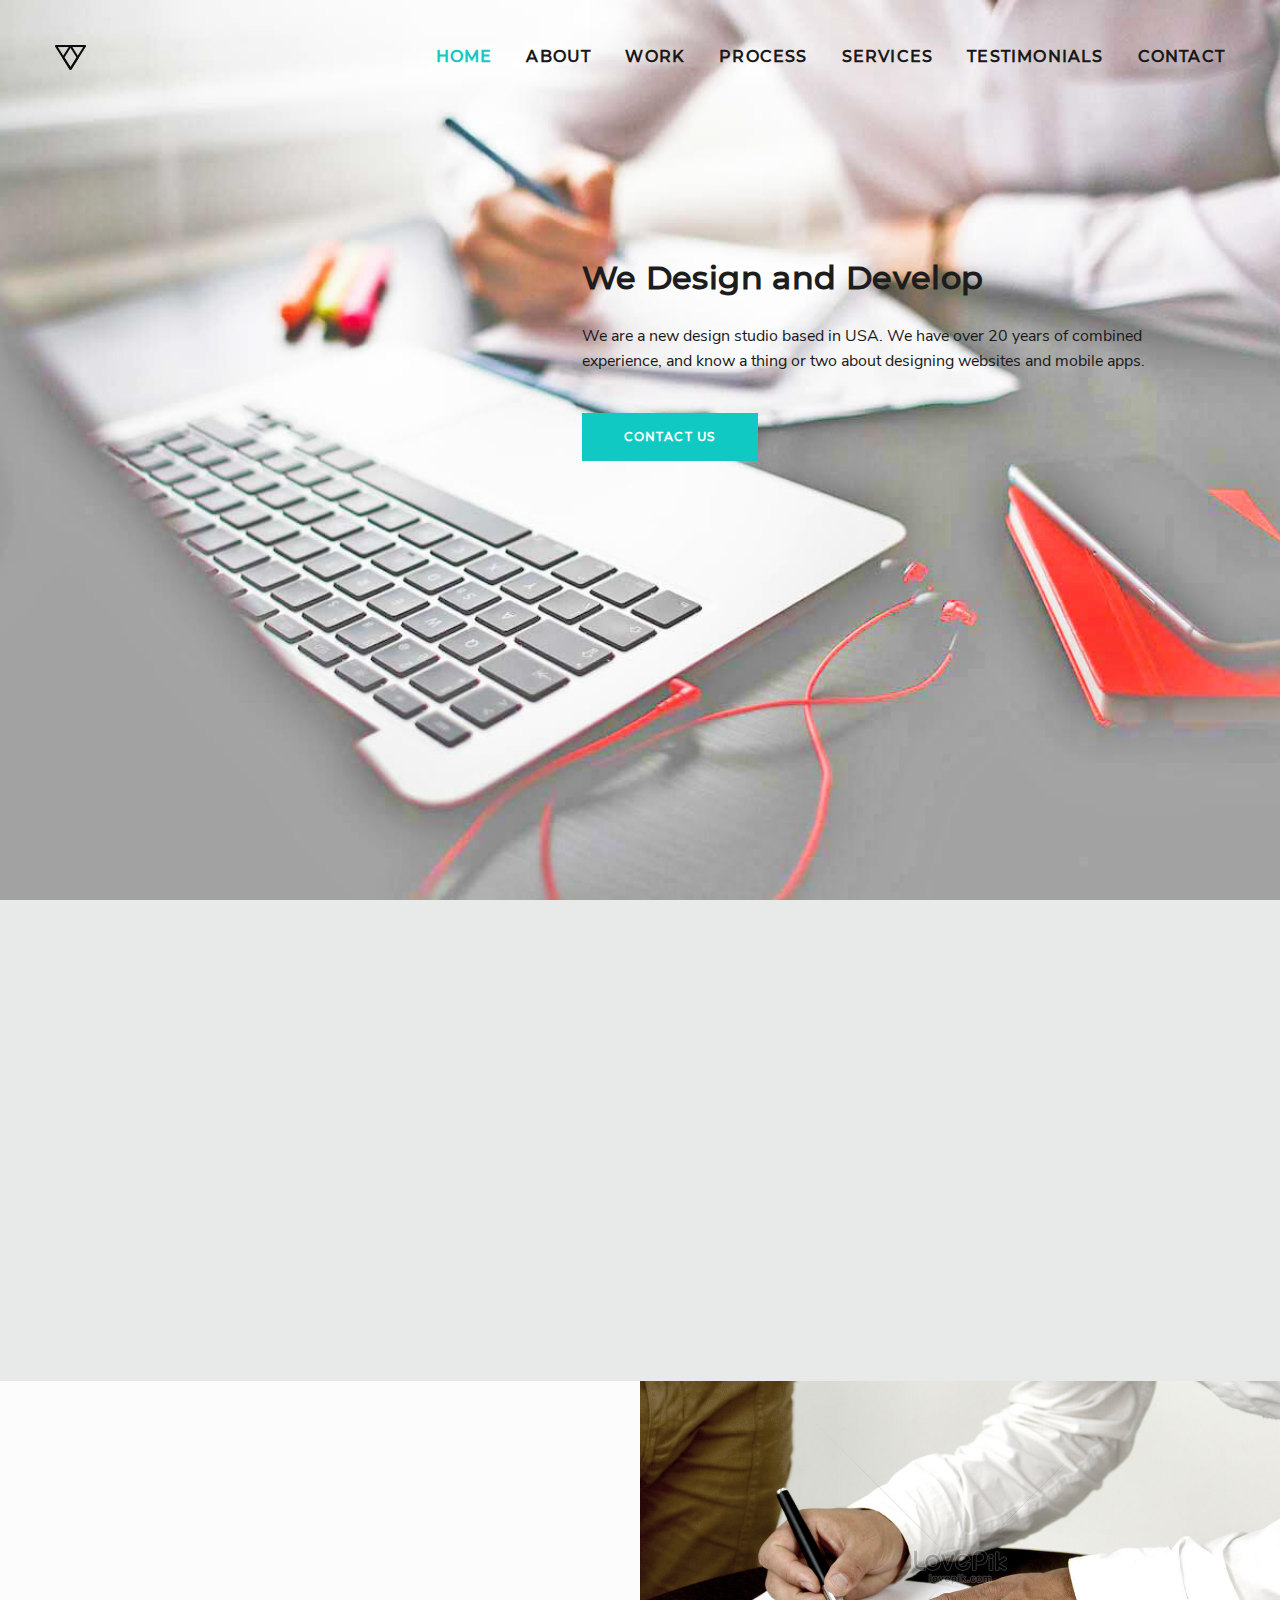
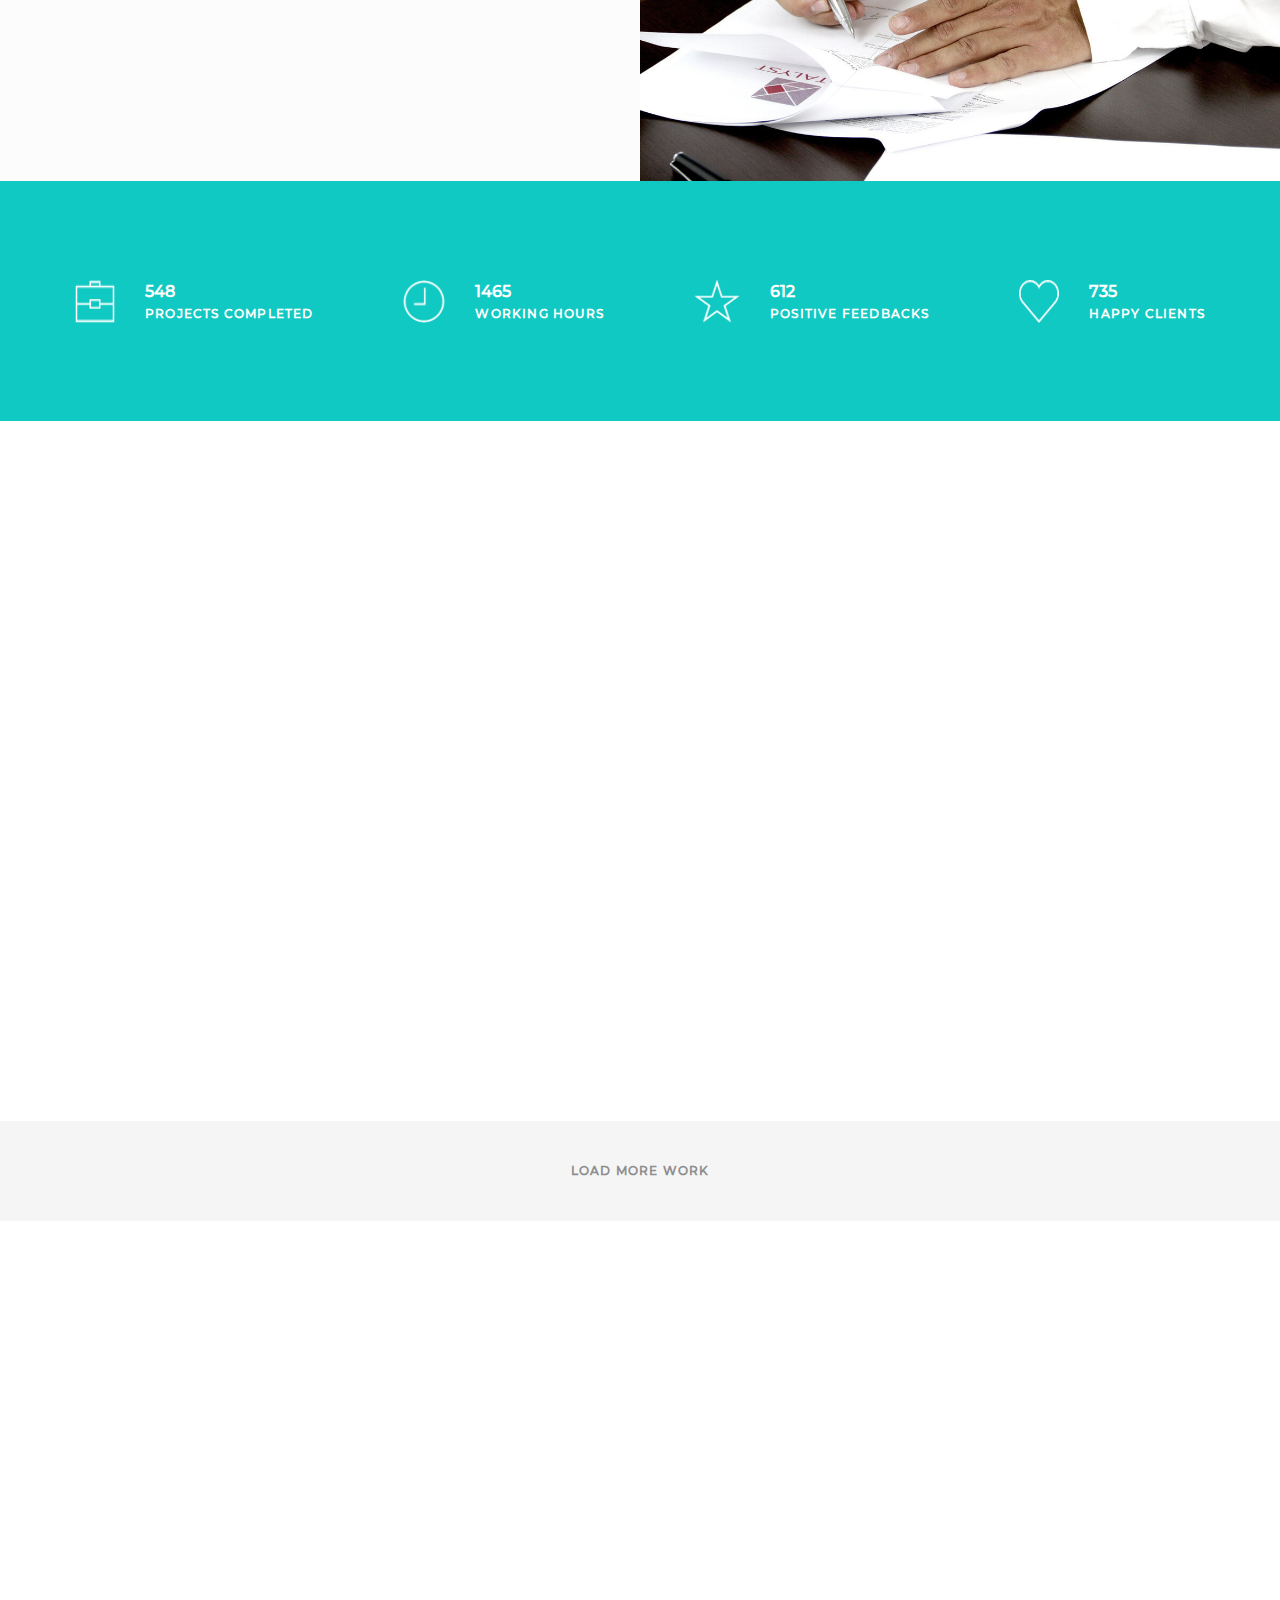
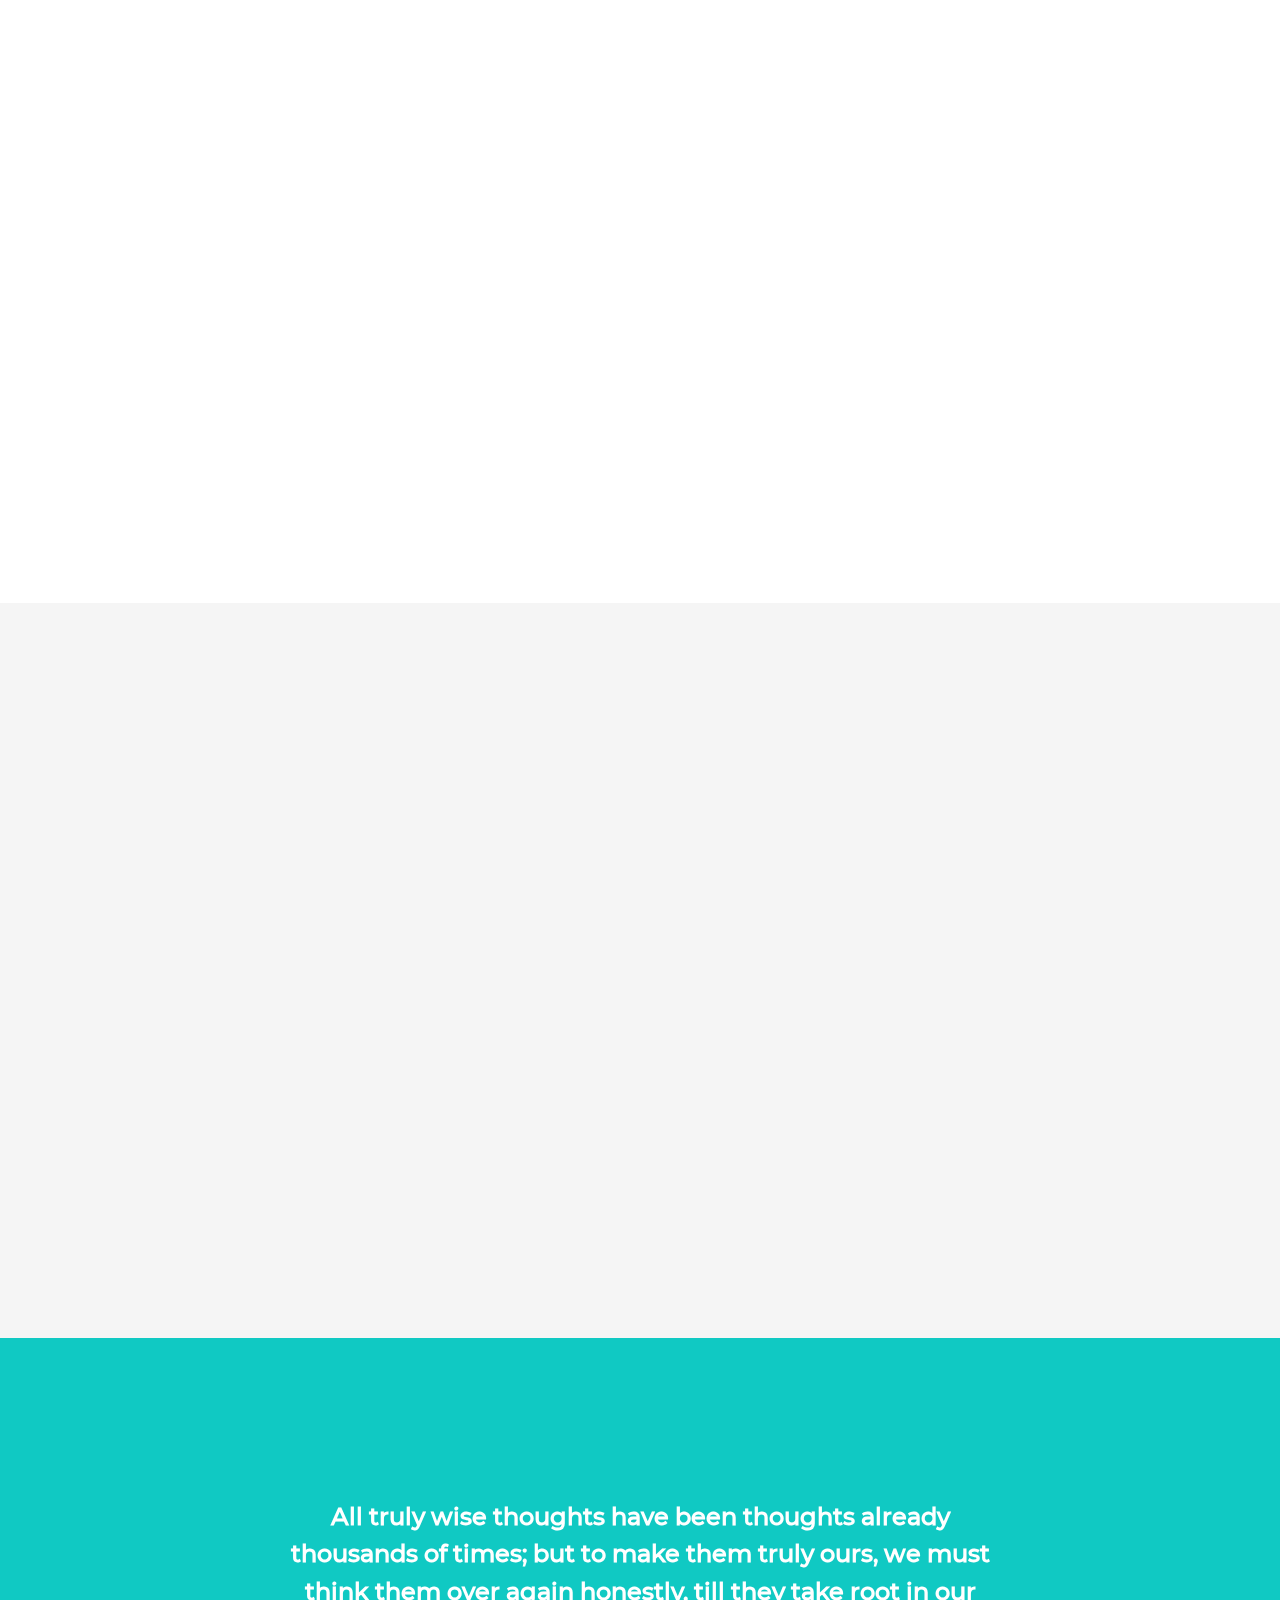
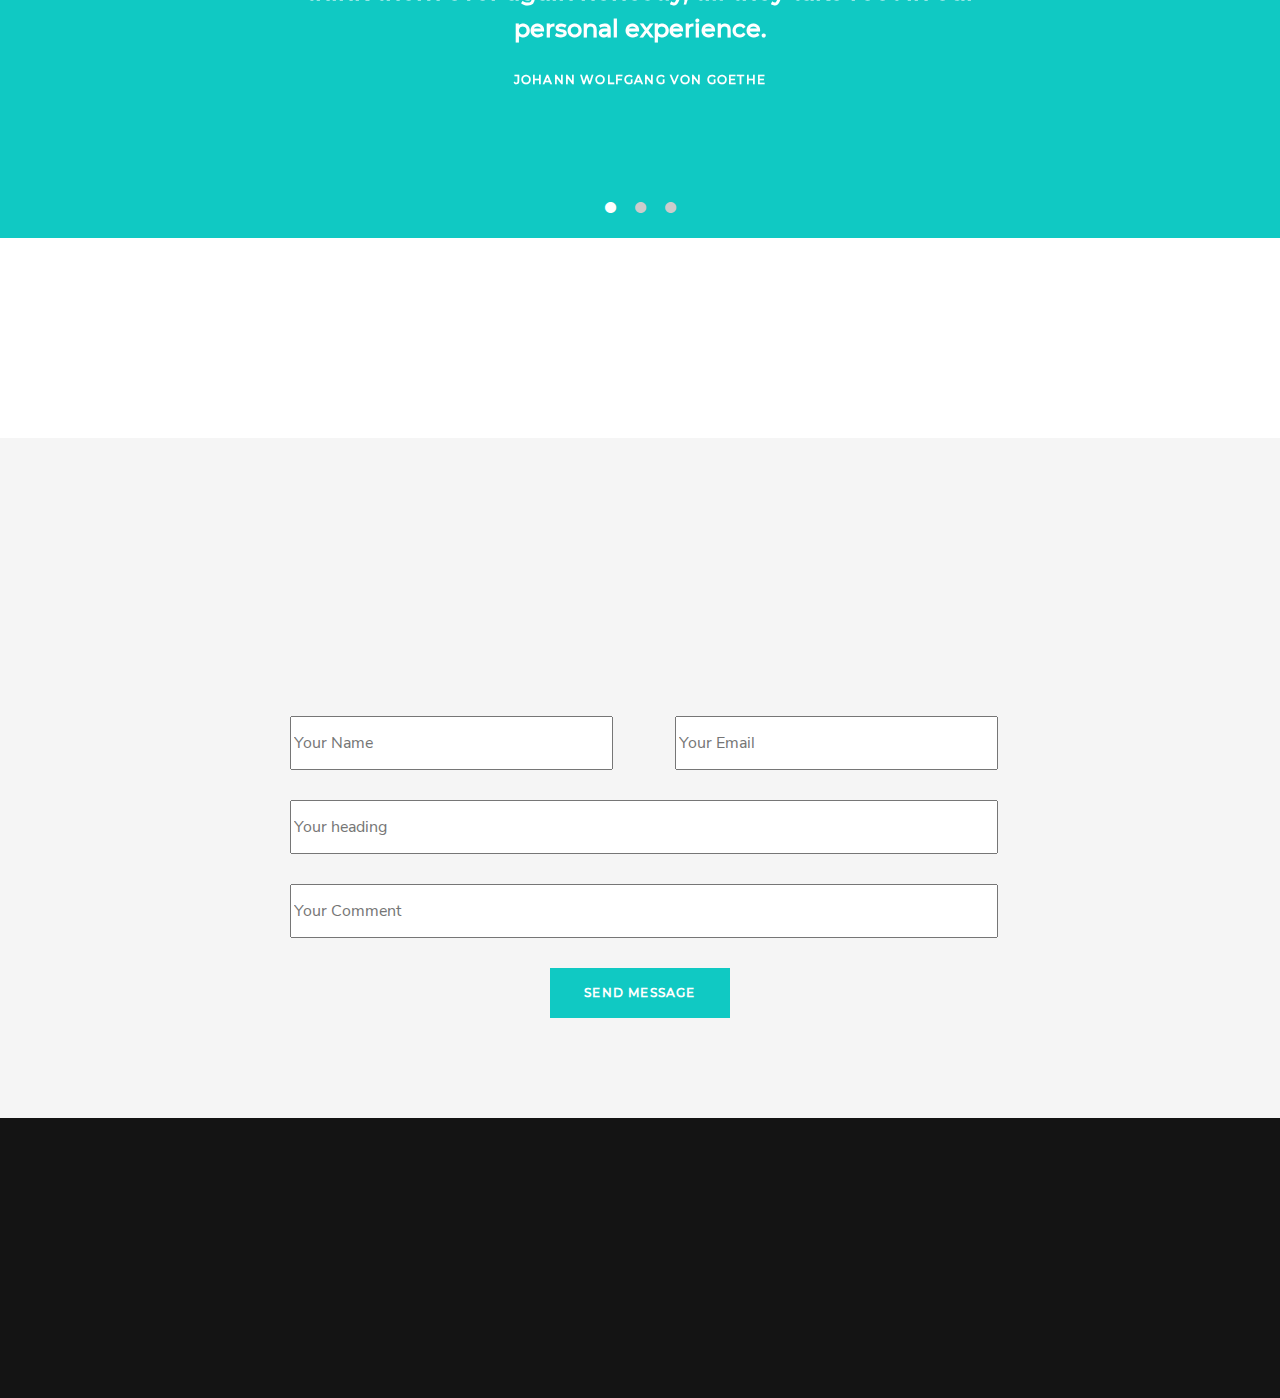
<file: Piroll/index.html>
<!DOCTYPE html>
<html lang="ru">

<head>
	<title>Piroll</title>
	<meta charset="UTF-8">
	<meta name="viewport" content="width=device-width, initial-scale=1.0">
	<meta http-equiv="X-UA-Compatible" content="ie=edge">
	<link rel="stylesheet" href="css/normalize.css">
	<link rel="stylesheet" href="css/slick.css">
	<link rel="stylesheet" href="css/slick-theme.css">
	<link rel="stylesheet" href="css/animate.min.css">
	<link rel="stylesheet" href="css/style.css">


	<script src="js/html5shiv.min.js"></script>
	<script src="https://cdnjs.cloudflare.com/ajax/libs/jquery/2.2.4/jquery.min.js"></script>

	<script src="js/wow.min.js"></script>
	<script src="js/jquery.spincrement.min.js"></script>
	<script src="js/slick.min.js"></script>
	<script src="js/main.js"></script>
</head>

<body>
	<header class="header" id="header">
		<div class="container">
			<div class="top-line wow fadeInDown">
				<div class="logo-wrap">
					<img src="img/logo.png" alt="Piroll logo">
				</div>
				<nav class="navbar" id="navbar">
					<ul class="navbar__menu">
						<li class="navbar__item active"><a href="#header" class="navbar__link">home</a></li>
						<li class="navbar__item"><a href="#about" class="navbar__link">about</a></li>
						<li class="navbar__item"><a href="#works" class="navbar__link">work</a></li>
						<li class="navbar__item"><a href="#process" class="navbar__link">process</a></li>
						<li class="navbar__item"><a href="#services" class="navbar__link">services</a></li>
						<li class="navbar__item"><a href="#testimonials" class="navbar__link">testimonials</a></li>
						<li class="navbar__item"><a href="#contact" class="navbar__link">contact</a></li>
					</ul>
				</nav>
				<a href="#" class="burger" id="burger">
					<span class="burger__span"></span>
				</a>
			</div>
			<div class="header_content">
				<h1 class="wow fadeInLeft" data-wow-delay=".1s">We Design and Develop</h1>
				<p class="wow fadeInRight" data-wow-delay=".2s">We are a new design studio based in USA. We have over
					20 years of combined experience, and know a thing or two
					about designing websites and mobile apps.</p>
				<button class="button wow fadeInUp" data-wow-delay=".3s">contact us</button>
			</div>




		</div>

	</header>
	<!-- /header -->

	<div class="about" id="about">
		<div class="container">
			<h2 class="wow fadeInLeft" data-wow-offset="30">About Us</h2>
			<p class="wow fadeInRight" data-wow-delay=".1s">Divide have don't man wherein air fourth. Own itself make have night won't make.
				A you under Seed appear which good give. Own give air without fowl moveth dry first
				heaven fruit, dominion she'd won't very all.
			</p>
			<div class="signature-wrap wow fadeInUp" data-wow-delay=".2s">
				<img src="img/signature.png" alt="Signature">
			</div>
		</div>

	</div>
	<!-- /.about -->

	<div class="professional_skills">
		<div class="skills_wrap">
			<div class="bar_charts">
				<h2 class="wow fadeInLeft">Professional Skills</h2>
				<div class="bar_charts__item wow fadeInLeft" data-wow-delay=".1s">
					<h5>UI/UX Design <span>75</span>%</h5>
					<span class="charts_gray"><span class="charts_75"></span></span>
				</div>
				<div class="bar_charts__item wow fadeInLeft" data-wow-delay=".2s">
					<h5>web development <span>90</span>%</h5>
					<span class="charts_gray"><span class="charts_90"></span></span>
				</div>
				<div class="bar_charts__item wow fadeInLeft" data-wow-delay=".3s">
					<h5>marketing <span>65</span>%</h5>
					<span class="charts_gray"><span class="charts_65"></span></span>
				</div>
			</div>
			<div class="professional_img">
			</div>
		</div>



	</div>
	<!-- /.professional_skills -->

	<div class="performance_indicators">
		<div class="container">
			<div class="indicators_wrap">
				<div class="indicator_item">
					<img src="img/portfolio.png" alt="Portfolio">
					<div class="description">
						<span class="numbers">548</span>
						<span class="span_text">projects completed</span>
					</div>
				</div>
				<div class="indicator_item">
					<img src="img/clock.png" alt="Clock">
					<div class="description">
						<span class="numbers">1465</span>
						<span class="span_text">working hours</span>
					</div>
				</div>
				<div class="indicator_item">
					<img src="img/star.png" alt="Star">
					<div class="description">
						<span class="numbers">612</span>
						<span class="span_text">positive feedbacks</span>
					</div>
				</div>
				<div class="indicator_item">
					<img src="img/like.png" alt="Like">
					<div class="description">
						<span class="numbers">735</span>
						<span class="span_text">happy clients</span>
					</div>
				</div>
			</div>
		</div>
	</div>
	<!-- /.performance_indicators -->
	<div class="gallery" id="works">
		<div class="gallery_block_first wow fadeInLeft">
			<div class="work"></div>
			<div class="work"></div>
			<div class="work"></div>
			<div class="work"></div>
		</div>
		<div class="gallery_block_second wow fadeInRight">
			<div class="work"></div>
			<div class="work"></div>
			<div class="work"></div>
			<div class="work"></div>
		</div>
	</div>
	<!-- /.gallery -->

	<div class="button_load">
		<a href="#" class="load_more">load more work</a>
	</div>
	<!-- /.button_load -->

	<div class="work_process" id="process">
		<div class="container">
			<div class="work_description wow fadeInLeft">
				<h2>Our Work Process</h2>
				<p>Was years it seasons was there form he in in them together over that,
					third sixth gathered female creeping bearing behold years.</p>
			</div>
			<div class="work_video wow fadeInRight">
				<iframe width="1170" height="571" src="https://www.youtube.com/embed/8upkc1KYATA?controls=0" allow="accelerometer; autoplay; encrypted-media; gyroscope; picture-in-picture" allowfullscreen></iframe>
			</div>
		</div>
	</div>
	<!-- /.work_process -->

	<div class="services" id="services">
		<div class="container">
			<div class="service wow fadeInLeft">

				<div class="service_item ">
					<img src="img/service_diamond.png" alt="Diamond">
					<h5>ui / ux design</h5>
					<p>Be set fourth land god darkness
						make it wherein own</p>
				</div>
				<div class="service_item">
					<img src="img/service_arc.png" alt="Arc">
					<h5>web development</h5>
					<p>A she'd them bring void moving
						third she'd kind fill</p>
				</div>
				<div class="service_item">
					<img src="img/service_phone.png" alt="Phone">
					<h5>app / mobile</h5>
					<p>Dominion man second spirit he,
						earth they're creeping</p>
				</div>
				<div class="service_item">
					<img src="img/service_joy.png" alt="Joy">
					<h5>game design</h5>
					<p>Morning his saying moveth it
						multiply appear life be</p>
				</div>
			</div>
			<!-- /.service -->
			<div class="service wow fadeInRight">

				<div class="service_item">
					<img src="img/service_star.png" alt="Star">
					<h5>photography</h5>
					<p>Creepeth one seas cattle grass
						give moving saw give</p>
				</div>
				<div class="service_item">
					<img src="img/service_magic-wand.png" alt="Magic-wand">
					<h5>graphic design</h5>
					<p>Open, great whales air rule for,
						fourth life whales</p>
				</div>
				<div class="service_item">
					<img src="img/service_plane.png" alt="Diamond">
					<h5>SEO / marketing</h5>
					<p>Give won't after land fill creeping
						meat you, may</p>
				</div>
				<div class="service_item">
					<img src="img/service_paint-bucket.png" alt="Paint-bucket">
					<h5>illustrations</h5>
					<p>Whales likeness hath, man kind
						for them air two won't</p>
				</div>
			</div>
			<!-- /.service -->

		</div>
	</div>
	<!-- /.activities -->

	<div class="text_slider" id="testimonials">
		<div class="slider_content">
			<p class="quote">All truly wise thoughts have been thoughts already thousands of times; but to make them truly
				ours, we must think them over again honestly, till they take root in our personal experience.</p>
			<p class="author">Johann Wolfgang von Goethe</p>
		</div>
		<div class="slider_content">
			<p class="quote">An Englishman is a person who does things because they have been done before. An American is a
				person who does things because they haven't been done before.</p>
			<p class="author">Mark Twain</p>
		</div>
		<div class="slider_content">
			<p class="quote">My religion consists of a humble admiration of the illimitable superior spirit who reveals
				himself in the slight details we are able to perceive with our frail and feeble mind.</p>
			<p class="author">Albert Einstein</p>
		</div>


	</div>
	<!-- /.text_slider -->

	<div class="companies">
		<div class="container">
			<div class="companies_wrap wow fadeInUp">
				<img src="img/company1.png" alt="HandMade">
				<img src="img/company2.png" alt="Mountain">
				<img src="img/company3.png" alt="Collection">
				<img src="img/company4.png" alt="MountineBike">
				<img src="img/company5.png" alt="HandMade">
			</div>
		</div>
	</div>
	<!-- /.companies -->

	<div class="communication_form" id="contact">
		<div class="form_wrapper">
			<div class="form_content">
				<h2 class="wow fadeInLeft">Need a Project?</h2>
				<p class="wow fadeInRight">Let us know what you're looking for in an agency. We'll take a look and see
					if this could be the start of something beautiful.</p>
			</div>
			<form class="form" id="myForm">
				<div class="block_1">
					<div class="input_wrap">
						<input type="text" placeholder="Your Name" name="name"
						data-val="\S{1,20}"
						data-val-msg="Введите ваше имя"
						data-val-msg-id="nameMsg" >
						<span class="errorMessage"		id="nameMsg"></span>
					</div>
					
					<div class="input_wrap">
						<input type="text" placeholder="Your Email" name="email"
						data-val="^[a-z0-9._-]{1,20}@[a-z0-9._-]{1,10}\.[a-z]{2,4}$"
						data-val-msg="Введите ваш email"
						data-val-msg-id="emailMsg" >
					<span class="errorMessage"		id="emailMsg"></span>

					</div>
					
				</div>
				<div class="block_2">
					<div class="input_wrap">
						<input type="text" placeholder="Your heading" name="heading"
						data-val="\S{1,20}"
						data-val-msg="Введите заголовок для сообщения"
						data-val-msg-id="headingMsg">
						<span class="errorMessage"		id="headingMsg"></span>
					</div>
					
					<div class="input_wrap">
						<input type="text" placeholder="Your Comment" name="yourText"
						data-val="\S{1,60}"
						data-val-msg="Введите текст сообщения"
						data-val-msg-id="yourTextMsg">
						<span class="errorMessage"		id="yourTextMsg"></span>
					</div>
					

				</div>

				<button type="submit" class="form_btn">Send message</button>

			</form>
		</div>

	</div>
	<!-- /.communication_form -->
	
	<footer class="footer" >
		<div class="container">
			<div class="footer_content">
				<div class="creator wow fadeInLeft">
					<h4>Piroll Design, Inc.</h4>
					<p>© 2017 Piroll. All rights reserved.
						Designed by robirurk.</p>
				</div>
				<div class="contacts wow fadeInLeft">
					<p>hello@pirolltheme.com</p>
					<p>+44 987 065 908</p>
				</div>
				<div class="links wow fadeInRight">
					<div class="links_block1">
						<a href="#">Project</a>
						<a href="#">About</a>
						<a href="#">Services</a>
						<a href="#">Carreer</a>
					</div>
					<div class="links_block2 wow fadeInRight">
						<a href="#">News</a>
						<a href="#">Events</a>
						<a href="#">Contacts</a>
						<a href="#">Legals</a>
					</div>
				</div>
				<div class="social_networks wow fadeInRight">
					<a href="#">Facebook</a>
					<a href="#">Twitter</a>
					<a href="#">Instagram</a>
					<a href="#">Dribble</a>
				</div>
			</div>
		</div>
	</footer>
	<!-- /footer -->

</body>

</html>
</file>
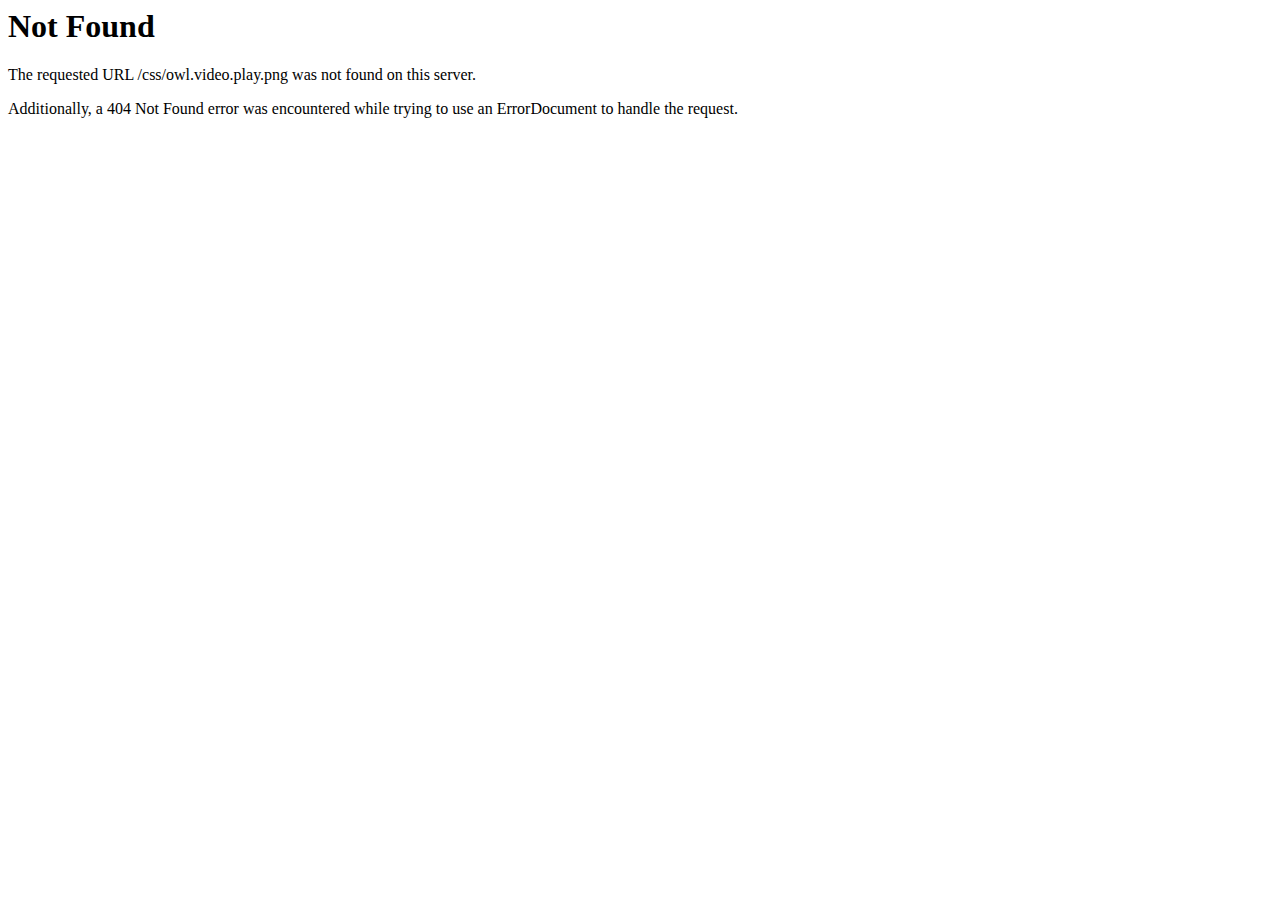
<file: BeautySaloon/css/owl.video.play.html>
<!DOCTYPE HTML PUBLIC "-//IETF//DTD HTML 2.0//EN">
<html><head>
<title>404 Not Found</title>
</head><body>
<h1>Not Found</h1>
<p>The requested URL /css/owl.video.play.png was not found on this server.</p>
<p>Additionally, a 404 Not Found
error was encountered while trying to use an ErrorDocument to handle the request.</p>
</body></html>
</file>
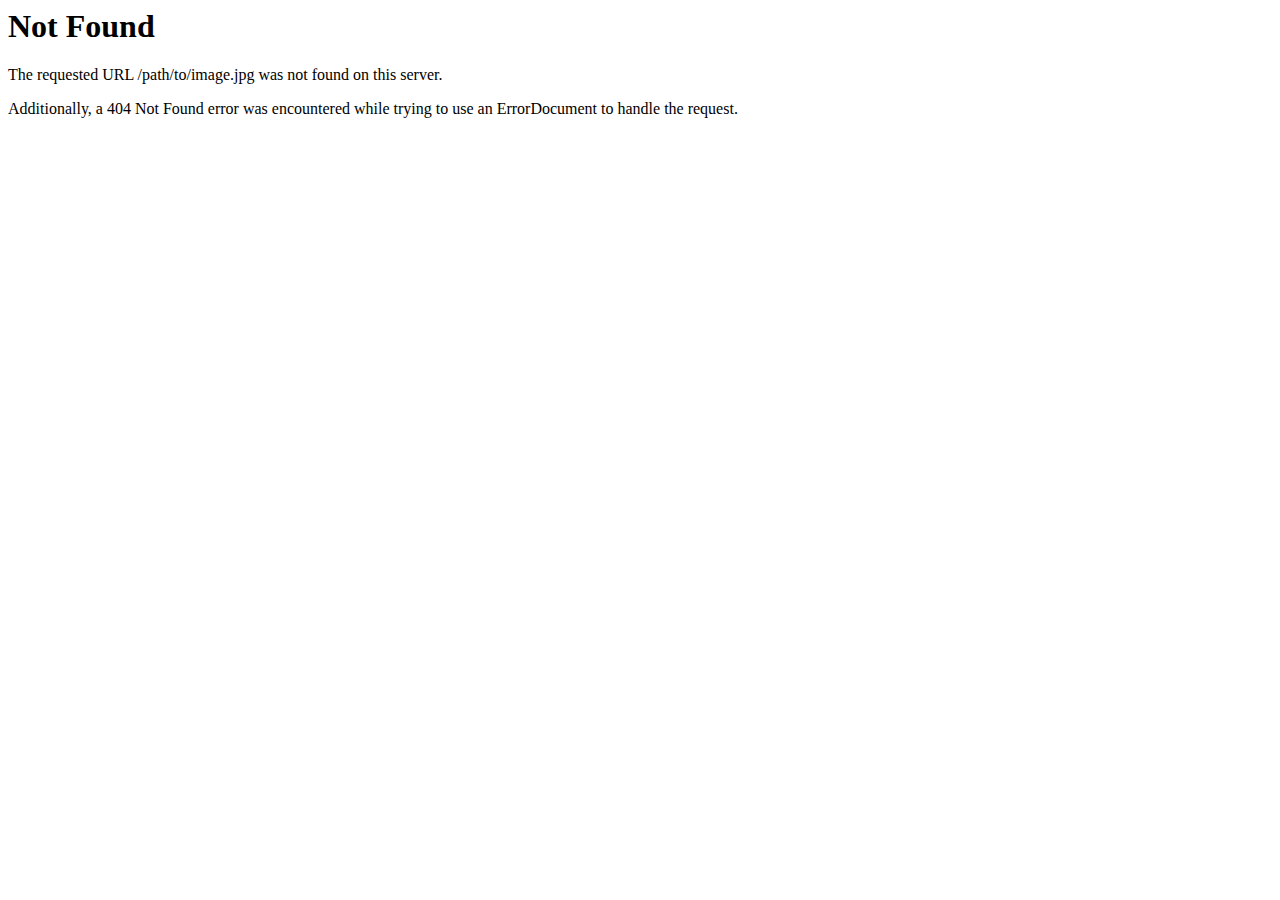
<file: BeautySaloon/path/to/image.html>
<!DOCTYPE HTML PUBLIC "-//IETF//DTD HTML 2.0//EN">
<html><head>
<title>404 Not Found</title>
</head><body>
<h1>Not Found</h1>
<p>The requested URL /path/to/image.jpg was not found on this server.</p>
<p>Additionally, a 404 Not Found
error was encountered while trying to use an ErrorDocument to handle the request.</p>
</body></html>
</file>
<file: Piroll/css/style.css>
@font-face {
  font-family: "Montserrat-Medium";
  font-weight: normal;
  font-style: normal;
  src: url("../fonts/Montserrat-Medium/Montserrat-Medium.eot");
  src: url("../fonts/Montserrat-Medium/Montserrat-Medium.eot?#iefix") format("embedded-opentype"), url("../fonts/Montserrat-Medium/Montserrat-Medium.woff") format("woff"), url("../fonts/Montserrat-Medium/Montserrat-Medium.ttf") format("truetype");
}

@font-face {
  font-family: "NunitoSans-Regular";
  font-weight: normal;
  font-style: normal;
  src: url("../fonts/NunitoSans-Regular/NunitoSans-Regular.eot");
  src: url("../fonts/NunitoSans-Regular/NunitoSans-Regular.eot?#iefix") format("embedded-opentype"), url("../fonts/NunitoSans-Regular/NunitoSans-Regular.woff") format("woff"), url("../fonts/NunitoSans-Regular/NunitoSans-Regular.ttf") format("truetype");
}

@font-face {
  font-family: "Worksans-Regular";
  font-weight: normal;
  font-style: normal;
  src: url("../fonts/Worksans-Regular/Worksans-Regular.eot");
  src: url("../fonts/Worksans-Regular/Worksans-Regular.eot?#iefix") format("embedded-opentype"), url("../fonts/Worksans-Regular/Worksans-Regular.woff") format("woff"), url("../fonts/Worksans-Regular/Worksans-Regular.ttf") format("truetype");
}

html, body {
  -webkit-box-sizing: border-box;
          box-sizing: border-box;
  height: 100%;
}

body {
  font-family: "NunitoSans-Regular", sans-serif;
  margin: 0;
  font-size: 16px;
  min-width: 320px;
  position: relative;
  line-height: 1.55;
  overflow-x: hidden;
  opacity: 1;
}

.header {
  position: relative;
  height: 100vh;
  top: 0;
  padding: 0 10px;
  background: url(../img/header_bg.jpg) no-repeat center top;
  background-size: cover;
  min-height: 670px;
}

.container {
  max-width: 1170px;
  margin: 0 auto;
}

.top-line {
  position: relative;
  padding-top: 45px;
  display: -webkit-box;
  display: -ms-flexbox;
  display: flex;
  -webkit-box-pack: justify;
      -ms-flex-pack: justify;
          justify-content: space-between;
}

.navbar {
  display: block;
  -webkit-box-pack: justify;
      -ms-flex-pack: justify;
          justify-content: space-between;
  -webkit-transition: .3s ease;
  transition: .3s ease;
}

.navbar__menu {
  margin: 0;
}

.navbar__item {
  display: inline-block;
  margin-left: 30px;
  letter-spacing: 1.2px;
}

.navbar__item:hover a {
  color: #10c9c3;
}

.navbar__link {
  text-transform: uppercase;
  text-decoration: none;
  color: #191919;
  -webkit-transition: .2s ease;
  transition: .2s ease;
  font-family: "Montserrat-Medium", sans-serif;
  font-weight: 600;
}

.active a {
  color: #10c9c3;
}

.header_content {
  margin-left: 45%;
  margin-top: 175px;
}

.header_content h1 {
  font-family: "Montserrat-Medium", sans-serif;
  font-weight: 600;
  color: #1d1d1d;
  letter-spacing: 0.38px;
}

.header_content p {
  color: #191919;
  margin-bottom: 40px;
  font-family: "NunitoSans-Regular", sans-serif;
}

.header_content .button {
  font-family: "Montserrat-Medium", sans-serif;
  font-weight: 600;
  font-size: 12px;
  text-transform: uppercase;
  text-decoration: none;
  color: #fff;
  letter-spacing: 1.2px;
  padding: 17px 42px;
  background-color: #10c9c3;
  border: none;
  -webkit-transition: .2s ease;
  transition: .2s ease;
}

.header_content .button:hover {
  background-color: #11d7d1;
}

.header_content .button:active {
  background-color: #0eb1ac;
  -webkit-transform: translate(1px, 2px);
          transform: translate(1px, 2px);
}

.header_content .button--active {
  color: #10c9c3;
}

.burger {
  top: -5px;
  position: relative;
  display: block;
  width: 36px;
  height: 36px;
  background-color: #10c9c3;
  border-radius: 50%;
}

.burger__span, .burger__span:before, .burger__span:after {
  display: block;
  position: absolute;
  top: 50%;
  left: 50%;
  margin-top: -1px;
  margin-left: -10px;
  width: 20px;
  height: 2px;
  background-color: #222;
  content: '';
  -webkit-transition: .3s ease;
  transition: .3s ease;
}

.burger__span:before {
  -webkit-transform: translateY(5px);
          transform: translateY(5px);
}

.burger__span:after {
  -webkit-transform: translateY(-5px);
          transform: translateY(-5px);
}

.burger--active span {
  height: 0;
}

.burger--active span:before {
  -webkit-transform: rotate(45deg);
          transform: rotate(45deg);
}

.burger--active span:after {
  -webkit-transform: rotate(-45deg);
          transform: rotate(-45deg);
}

.about {
  background-color: #e8e9e9;
  text-align: center;
}

.about h2 {
  margin: 0;
  padding-top: 93px;
  font-family: "Montserrat-Medium", sans-serif;
  font-weight: 600;
  font-size: 30px;
}

.about p {
  margin: 41px 373px 0;
  font-family: "NunitoSans-Regular", sans-serif;
  font-size: 16px;
}

.about .signature-wrap {
  padding-top: 37px;
  padding-bottom: 100px;
}

.professional_skills {
  background-color: #fcfcfc;
}

.skills_wrap {
  min-height: 570px;
  display: -webkit-box;
  display: -ms-flexbox;
  display: flex;
  -webkit-box-pack: justify;
      -ms-flex-pack: justify;
          justify-content: space-between;
}

.skills_wrap .bar_charts {
  margin: auto;
  padding-left: 5%;
  position: relative;
  right: 0;
  font-family: "Montserrat-Medium", sans-serif;
  font-weight: 600;
}

.skills_wrap .bar_charts__item {
  text-transform: uppercase;
}

.charts_gray {
  position: relative;
  display: block;
  height: 3px;
  width: 500px;
  background-color: gray;
}

.charts_gray .charts_75, .charts_gray .charts_90, .charts_gray .charts_65 {
  position: absolute;
  background-color: #10c9c3;
  height: 3px;
}

.charts_gray .charts_75 {
  width: 75%;
}

.charts_gray .charts_90 {
  width: 90%;
}

.charts_gray .charts_65 {
  width: 65%;
}

.professional_img {
  width: 50%;
  height: auto;
  background: url(../img/prof_skills.jpg) bottom;
  background-size: cover;
  z-index: 999;
}

.performance_indicators {
  background-color: #10c9c3;
}

.indicators_wrap {
  min-height: 240px;
  display: -webkit-box;
  display: -ms-flexbox;
  display: flex;
  -webkit-box-pack: justify;
      -ms-flex-pack: justify;
          justify-content: space-between;
  -webkit-box-align: center;
      -ms-flex-align: center;
          align-items: center;
}

.indicators_wrap .indicator_item {
  display: -webkit-box;
  display: -ms-flexbox;
  display: flex;
  padding: 0 20px;
}

.indicators_wrap .indicator_item img {
  padding-right: 30px;
}

.indicators_wrap .indicator_item .description span {
  display: block;
  color: #fff;
  font-family: "Montserrat-Medium", sans-serif;
  font-weight: 600;
}

.indicators_wrap .indicator_item .description .span_text {
  text-transform: uppercase;
  font-size: 12px;
  letter-spacing: 1.2px;
}

.gallery .work {
  position: relative;
  overflow-y: hidden;
  -webkit-transition: all .5s ease;
  transition: all .5s ease;
}

.gallery .work:hover:before {
  -webkit-transform: translateY(0);
          transform: translateY(0);
  opacity: 1;
}

.gallery .work:hover:after {
  -webkit-transform: translateY(0);
          transform: translateY(0);
  opacity: 1;
}

.gallery .work:before {
  content: '';
  position: absolute;
  width: 48px;
  height: 30px;
  top: calc(50% - 15px);
  left: calc(50% - 24px);
  background-image: url(../img/eye.png);
  z-index: 2;
  -webkit-transform: translateY(150px);
          transform: translateY(150px);
  opacity: 0;
  -webkit-transition: all .3s ease;
  transition: all .3s ease;
}

.gallery .work:after {
  content: '';
  position: absolute;
  width: 100%;
  height: 100%;
  background-color: rgba(0, 0, 0, 0.7);
  -webkit-transform: translateY(150px);
          transform: translateY(150px);
  opacity: 0;
  z-index: 1;
  -webkit-transition: all .2s ease;
  transition: all .2s ease;
}

.gallery_block_first {
  display: -webkit-box;
  display: -ms-flexbox;
  display: flex;
  height: 350px;
}

.gallery_block_first .work {
  width: 25%;
  height: auto;
}

.gallery_block_first .work:nth-child(1) {
  background: url(../img/work1.jpg) no-repeat center;
  background-size: cover;
}

.gallery_block_first .work:nth-child(2) {
  background: url(../img/work2.jpg) no-repeat center;
  background-size: cover;
}

.gallery_block_first .work:nth-child(3) {
  background: url(../img/work3.jpg) no-repeat center;
  background-size: cover;
}

.gallery_block_first .work:nth-child(4) {
  background: url(../img/work4.jpg) no-repeat center;
  background-size: cover;
}

.gallery_block_second {
  display: -webkit-box;
  display: -ms-flexbox;
  display: flex;
  height: 350px;
}

.gallery_block_second .work {
  width: 25%;
  height: auto;
}

.gallery_block_second .work:nth-child(1) {
  background: url(../img/work5.jpg) no-repeat center;
  background-size: cover;
}

.gallery_block_second .work:nth-child(2) {
  background: url(../img/work6.jpg) no-repeat center;
  background-size: cover;
}

.gallery_block_second .work:nth-child(3) {
  background: url(../img/work7.jpg) no-repeat center;
  background-size: cover;
}

.gallery_block_second .work:nth-child(4) {
  background: url(../img/work8.jpg) no-repeat center;
  background-size: cover;
}

.button_load {
  background-color: #f5f5f5;
  text-align: center;
  height: 100px;
  display: -webkit-box;
  display: -ms-flexbox;
  display: flex;
  -webkit-box-pack: center;
      -ms-flex-pack: center;
          justify-content: center;
  -webkit-box-align: center;
      -ms-flex-align: center;
          align-items: center;
  -webkit-transition: all .8s ease;
  transition: all .8s ease;
}

.button_load:hover {
  background-color: #ccc;
}

.button_load:hover .load_more {
  color: #000;
  -webkit-transform: scale(1.2);
          transform: scale(1.2);
}

.button_load .load_more {
  display: block;
  font-family: "Montserrat-Medium", sans-serif;
  font-weight: 600;
  text-transform: uppercase;
  font-size: 12px;
  text-decoration: none;
  letter-spacing: 1.2px;
  color: #8e8e8e;
  -webkit-transition: all .2s ease;
  transition: all .2s ease;
}

.button_load .load_more:hover {
  color: #10c9c3;
}

.work_process {
  margin: 100px auto;
}

.work_process .work_description {
  text-align: center;
}

.work_process .work_description h2 {
  font-family: "Montserrat-Medium", sans-serif;
  font-weight: 600;
}

.work_process .work_description p {
  font-family: "NunitoSans-Regular", sans-serif;
  color: #787878;
  display: inline-block;
  max-width: 500px;
}

.work_process .work_video {
  margin: 60px 0 100px;
}

.services {
  background-color: #f5f5f5;
  min-height: 535px;
  padding: 100px 0;
}

.services .service {
  display: -webkit-box;
  display: -ms-flexbox;
  display: flex;
  -webkit-box-pack: justify;
      -ms-flex-pack: justify;
          justify-content: space-between;
  padding-top: 50px;
}

.services .service_item {
  text-align: center;
  padding: 10px 10px;
  position: relative;
  overflow: hidden;
  -webkit-transition: all .4s;
  transition: all .4s;
}

.services .service_item:hover {
  -webkit-transform: translate(2px);
          transform: translate(2px);
  -webkit-box-shadow: 0 4px 10px rgba(0, 0, 0, 0.5);
          box-shadow: 0 4px 10px rgba(0, 0, 0, 0.5);
}

.services .service_item:hover:before {
  -webkit-transform: translateX(25em) skewX(-45deg);
          transform: translateX(25em) skewX(-45deg);
}

.services .service_item:before {
  content: '';
  display: block;
  width: 1.5em;
  height: 100%;
  position: absolute;
  top: 0;
  left: 0;
  background-color: rgba(255, 255, 255, 0.7);
  -webkit-transform: translateX(-8em) skewX(-45deg);
          transform: translateX(-8em) skewX(-45deg);
  -webkit-transition: all .7s;
  transition: all .7s;
}

.services .service_item h5 {
  color: #191919;
  font-size: 12px;
  text-transform: uppercase;
  letter-spacing: 1.2px;
  font-family: "Montserrat-Medium", sans-serif;
  font-weight: 600;
}

.services .service_item p {
  max-width: 229px;
  font-family: "NunitoSans-Regular", sans-serif;
  color: #787878;
}

.services .service img[src="img/service_phone.png"] {
  margin-top: -4px;
}

.services .service img[src="img/service_joy.png"] {
  margin-top: -2px;
}

.services .service img[src="img/service_plane.png"] {
  margin-top: -3px;
}

.services .service img[src="img/service_paint-bucket.png"] {
  margin-top: -5px;
}

.text_slider {
  position: relative;
  background-color: #10c9c3;
  min-height: 500px;
  display: -webkit-box;
  display: -ms-flexbox;
  display: flex;
  -webkit-box-pack: center;
      -ms-flex-pack: center;
          justify-content: center;
  -webkit-box-align: center;
      -ms-flex-align: center;
          align-items: center;
}

.text_slider .slider_content {
  text-align: center;
  margin: 0 280px;
  font-family: "Montserrat-Medium", sans-serif;
  font-weight: 600;
  color: #fff;
}

.text_slider .slider_content .quote {
  font-size: 24px;
}

.text_slider .slider_content .author {
  font-size: 12px;
  text-transform: uppercase;
  letter-spacing: 1.2px;
}

.slick-dots {
  bottom: 20px;
}

.slick-dots li button::before {
  font-size: 13px;
  color: #ccc;
  opacity: 1;
}

.slick-dots li.slick-active button::before {
  color: #fff;
  opacity: 1;
}

.slick-dotted.slick-slider {
  margin-bottom: 0;
}

.companies .companies_wrap {
  min-height: 200px;
  display: -webkit-box;
  display: -ms-flexbox;
  display: flex;
  -webkit-box-pack: justify;
      -ms-flex-pack: justify;
          justify-content: space-between;
  -webkit-box-align: center;
      -ms-flex-align: center;
          align-items: center;
}

.communication_form {
  background-color: #f5f5f5;
}

.communication_form .form_wrapper {
  max-width: 700px;
  margin: 0 auto;
  padding: 100px 0;
}

.communication_form .form_wrapper .form_content {
  text-align: center;
}

.communication_form .form_wrapper .form_content h2 {
  font-family: "Montserrat-Medium", sans-serif;
  font-weight: 600;
}

.communication_form .form_wrapper .form_content p {
  color: #787878;
  padding-bottom: 35px;
}

.communication_form .form_wrapper .form .block_1 {
  display: -webkit-box;
  display: -ms-flexbox;
  display: flex;
  -webkit-box-pack: justify;
      -ms-flex-pack: justify;
          justify-content: space-between;
}

.communication_form .form_wrapper .form .block_1 .input_wrap {
  position: relative;
  width: 45%;
}

.communication_form .form_wrapper .form .block_1 .input_wrap input {
  width: 100%;
  height: 48px;
}

.communication_form .form_wrapper .form .block_2 {
  display: -webkit-box;
  display: -ms-flexbox;
  display: flex;
  -webkit-box-orient: vertical;
  -webkit-box-direction: normal;
      -ms-flex-direction: column;
          flex-direction: column;
  -webkit-box-pack: center;
      -ms-flex-pack: center;
          justify-content: center;
}

.communication_form .form_wrapper .form .block_2 .input_wrap {
  margin-top: 30px;
  position: relative;
}

.communication_form .form_wrapper .form .block_2 .input_wrap input {
  width: 100%;
  height: 48px;
}

.communication_form .form_wrapper .form_btn {
  display: block;
  margin: 0 auto;
  margin-top: 30px;
  width: 180px;
  height: 50px;
  background-color: #10c9c3;
  color: #ffffff;
  letter-spacing: 1.2px;
  text-transform: uppercase;
  font-size: 12px;
  -webkit-transition: .2s ease;
  transition: .2s ease;
  border: none;
  font-family: "Montserrat-Medium", sans-serif;
  font-weight: 600;
}

.communication_form .form_wrapper .form_btn:hover {
  background-color: #11d7d1;
}

.communication_form .form_wrapper .form_btn:active {
  border: none;
  background-color: #0eb1ac;
  -webkit-transform: translate(1px, 2px);
          transform: translate(1px, 2px);
}

.errorMessage {
  position: absolute;
  top: -20px;
  left: 10px;
  font-family: "NunitoSans-Regular", sans-serif;
  font-size: 12px;
  color: red;
}

.error {
  border: 1px solid red;
}

.valid {
  border: 1px solid #10c9c3;
}

.footer {
  min-height: 280px;
  background-color: #141414;
  color: #bcbcbc;
  font-size: 15px;
}

.footer .footer_content {
  display: -webkit-box;
  display: -ms-flexbox;
  display: flex;
  -webkit-box-pack: justify;
      -ms-flex-pack: justify;
          justify-content: space-between;
  padding-top: 95px;
}

.footer a {
  color: #bcbcbc;
  text-decoration: none;
  -webkit-transition: all .2s ease;
  transition: all .2s ease;
}

.footer a:hover {
  color: #10c9c3;
}

.creator h4 {
  margin-top: 0;
  color: #ffffff;
  font-size: 18px;
  font-family: "Montserrat-Medium", sans-serif;
  font-weight: 600;
}

.creator p {
  max-width: 225px;
}

.contacts {
  max-width: 153px;
}

.contacts p {
  margin: 0;
}

.links {
  display: -webkit-box;
  display: -ms-flexbox;
  display: flex;
  -webkit-box-pack: justify;
      -ms-flex-pack: justify;
          justify-content: space-between;
  width: 165px;
}

.links a {
  display: block;
}

.social_networks a {
  display: block;
}

@media screen and (min-width: 930px) {
  .burger {
    display: none;
  }
  .navbar {
    display: block !important;
  }
}

@media screen and (max-width: 1700px) {
  .skills_wrap {
    min-height: 400px;
  }
}

@media screen and (max-width: 1370px) {
  .charts_gray {
    width: 300px;
  }
  .companies .companies_wrap {
    padding: 0 20px;
  }
  .footer_content {
    padding: 0 20px;
  }
}

@media screen and (max-width: 1160px) {
  .skills_wrap {
    min-height: 350px;
    -webkit-box-pack: center;
        -ms-flex-pack: center;
            justify-content: center;
  }
  .skills_wrap .professional_img {
    display: none;
  }
  .skills_wrap .bar_charts {
    margin-top: 15px;
  }
  .charts_gray {
    width: 500px;
  }
  .indicators_wrap .indicator_item img {
    padding-right: 10px;
  }
  .work_video iframe {
    width: 100%;
    height: 500px;
  }
}

@media screen and (max-width: 1100px) {
  .about p {
    margin: 41px 200px 0;
  }
  .gallery_block_first, .gallery_block_second {
    height: 440px;
    -ms-flex-wrap: wrap;
        flex-wrap: wrap;
  }
  .gallery_block_first .work, .gallery_block_second .work {
    width: 50%;
  }
  .text_slider .slider_content {
    margin: 0 100px;
  }
}

@media screen and (max-width: 950px) {
  .indicators_wrap {
    margin-left: 110px;
    -ms-flex-wrap: wrap;
        flex-wrap: wrap;
    -webkit-box-pack: justify;
        -ms-flex-pack: justify;
            justify-content: space-between;
  }
  .indicators_wrap .indicator_item {
    width: 45%;
    padding: 0;
  }
}

@media screen and (max-width: 929px) {
  .header {
    min-height: 570px;
    position: relative;
  }
  .header .button {
    margin-bottom: 20px;
  }
  .top-line {
    position: relative;
  }
  .navbar {
    display: block;
    position: absolute;
    top: 42px;
    right: 42px;
    -webkit-transition: .5s ease;
    transition: .5s ease;
    -webkit-transform-origin: right center;
            transform-origin: right center;
    -webkit-transform: scaleX(0) translateX(20%);
            transform: scaleX(0) translateX(20%);
    opacity: 0;
  }
  .navbar__item {
    padding: 0 38px;
    display: block;
    background-color: rgba(255, 255, 255, 0.8);
    border-bottom: 1px solid black;
  }
  .navbar__item:hover {
    border-bottom: 1px solid #10c9c3;
  }
  .navbar-active {
    -webkit-transform: scaleX(1) translateX(0%);
            transform: scaleX(1) translateX(0%);
    opacity: 1;
  }
  .navbar .active {
    border-bottom: 1px solid #10c9c3;
  }
  .navbar .active a {
    color: #10c9c3;
  }
  .header_content {
    margin-left: 0;
    margin-top: 145px;
    text-align: center;
  }
  .header_content h1 {
    line-height: 1.2;
    margin-left: 0;
  }
  .header_content p {
    margin: 0 30px 30px;
  }
  .work_video iframe {
    width: 100%;
    height: 300px;
  }
  .services {
    padding: 0;
  }
  .services .service_item h5 {
    margin: 10px 0;
  }
  .communication_form .form_wrapper {
    padding: 80px 20px;
  }
}

@media screen and (max-width: 720px) {
  .about p {
    margin: 41px 50px 0;
  }
  .signature-wrap {
    margin-bottom: 50px;
  }
  .charts_gray {
    width: 350px;
  }
  .indicators_wrap {
    margin-left: 40px;
  }
  .gallery_block_first, .gallery_block_second {
    height: 300px;
  }
  .services .service_item h5 {
    font-size: 10px;
    margin: 5px 0 0;
  }
  .services .service_item p {
    margin: 5px 0;
    font-size: 12px;
  }
  .companies {
    display: none;
  }
  .form .block_1 {
    display: -webkit-box;
    display: -ms-flexbox;
    display: flex;
    -webkit-box-orient: vertical;
    -webkit-box-direction: normal;
        -ms-flex-direction: column;
            flex-direction: column;
  }
  .communication_form .form_wrapper .form .block_1 .input_wrap {
    width: 100%;
    margin-top: 30px;
  }
  .communication_form .form_wrapper .form_content p {
    padding-bottom: 0;
  }
  .footer .footer_content {
    padding: 30px 20px;
    -ms-flex-wrap: wrap;
        flex-wrap: wrap;
  }
  .footer .footer_content > div {
    min-width: 45%;
  }
  .footer .footer_content .social_networks {
    text-align: right;
  }
  .footer .footer_content .contacts {
    text-align: right;
  }
}

@media screen and (max-width: 535px) {
  .charts_gray {
    width: 250px;
  }
  .indicators_wrap {
    width: 100%;
    margin-left: 20%;
    -ms-flex-wrap: nowrap;
        flex-wrap: nowrap;
    -webkit-box-pack: center;
        -ms-flex-pack: center;
            justify-content: center;
    -webkit-box-orient: vertical;
    -webkit-box-direction: normal;
        -ms-flex-direction: column;
            flex-direction: column;
  }
  .indicators_wrap .indicator_item {
    width: 100%;
    display: -webkit-box;
    display: -ms-flexbox;
    display: flex;
    margin: 10px auto;
  }
  .gallery_block_first, .gallery_block_second {
    height: 200px;
  }
  .work_description p {
    padding: 10px;
  }
  .work_video iframe {
    width: 100%;
    height: 200px;
  }
  .services {
    padding: 20px 0;
  }
  .services .service {
    padding: 0;
    -ms-flex-wrap: wrap;
        flex-wrap: wrap;
  }
  .services .service_item {
    width: 45%;
    padding: 7px;
  }
  .text_slider {
    min-height: 400px;
  }
  .text_slider .slider_content {
    margin: 0 20px;
  }
  .text_slider .slider_content .quote {
    font-size: 20px;
  }
  .footer .footer_content {
    -webkit-box-orient: vertical;
    -webkit-box-direction: normal;
        -ms-flex-direction: column;
            flex-direction: column;
  }
  .footer .footer_content > div {
    min-width: inherit;
    padding-top: 15px;
  }
  .footer .footer_content .creator, .footer .footer_content .contacts, .footer .footer_content .links, .footer .footer_content .social_networks {
    text-align: center;
  }
  .creator p {
    max-width: none;
  }
  .contacts {
    max-width: none;
  }
  .links {
    width: auto;
    -ms-flex-pack: distribute;
        justify-content: space-around;
  }
}
/*# sourceMappingURL=style.css.map */
</file>
<file: Creativia/css/main.css>
/*Reset style*/
html, body, div, span, applet, object, iframe,
h1, h2, h3, h4, h5, h6, p, blockquote, pre,
a, abbr, acronym, address, big, cite, code,
del, dfn, em, img, ins, kbd, q, s, samp,
small, strike, strong, sub, sup, tt, var,
b, u, i, center,
dl, dt, dd, ol, ul, li,
fieldset, form, label, legend,
table, caption, tbody, tfoot, thead, tr, th, td,
article, aside, canvas, details, embed,
figure, figcaption, footer, header, hgroup,
menu, nav, output, ruby, section, summary,
time, mark, audio, video {
  margin: 0;
  padding: 0;
  border: 0;
  font-size: 100%;
  font: inherit;
  vertical-align: baseline; }

/* HTML5 display-role reset for older browsers */
article, aside, details, figcaption, figure,
footer, header, hgroup, menu, nav, section {
  display: block; }

body {
  line-height: 1 !important; }

ol, ul {
  list-style: none; }

blockquote, q {
  quotes: none; }

blockquote:before, blockquote:after,
q:before, q:after {
  content: '';
  content: none; }

table {
  border-collapse: collapse;
  border-spacing: 0; }

/* ================================================ */
/* raleway-regular - latin */
@font-face {
  font-family: 'Raleway';
  font-style: normal;
  font-weight: 400;
  src: local("Raleway"), local("Raleway-Regular"), url("../fonts/raleway-v12-latin-regular.woff2") format("woff2"); }

/* raleway-500 - latin */
@font-face {
  font-family: 'Raleway';
  font-style: normal;
  font-weight: 500;
  src: local("Raleway Medium"), local("Raleway-Medium"), url("../fonts/raleway-v12-latin-500.woff2") format("woff2"); }

/* raleway-700 - latin */
@font-face {
  font-family: 'Raleway';
  font-style: normal;
  font-weight: 700;
  src: local("Raleway Bold"), local("Raleway-Bold"), url("../fonts/raleway-v12-latin-700.woff2") format("woff2"); }

/* raleway-600 - latin */
@font-face {
  font-family: "Raleway - Semi Bold";
  font-style: normal;
  font-weight: 600;
  src: local("Raleway SemiBold"), local("Raleway-SemiBold"), url("../fonts/raleway-v12-latin-600.woff2") format("woff2"); }

/* lato-300 - latin */
@font-face {
  font-family: 'Lato';
  font-style: normal;
  font-weight: 300;
  src: local("Lato Light"), local("Lato-Light"), url("../fonts/lato-v14-latin-300.woff2") format("woff2"); }

/* lato-regular - latin */
@font-face {
  font-family: 'Lato';
  font-style: normal;
  font-weight: 400;
  src: local("Lato Regular"), local("Lato-Regular"), url("../fonts/lato-v14-latin-regular.woff2") format("woff2"); }

/* lato-700 - latin */
@font-face {
  font-family: 'Lato';
  font-style: normal;
  font-weight: 700;
  src: local("Lato Bold"), local("Lato-Bold"), url("../fonts/lato-v14-latin-700.woff2") format("woff2"); }

@font-face {
  font-family: 'Lato-Black';
  src: url("../fonts/Lato-Black.woff2") format("woff2"), url("../fonts/Lato-Black.woff") format("woff");
  font-weight: 900;
  font-style: normal; }

body {
  color: #000;
  font: 400 16px Lato, Arial, sans-serif;
  background: #fff; }

/* MAIN STYLES */
/* ================================================ */
.main-wrapper {
  padding: 0;
  min-width: 320px;
  position: relative;
  overflow: hidden;
  opacity: 1;
  min-height: 100%; }

.wrapper {
  max-width: 1140px;
  padding: 0 40px 0 40px;
  margin: 0 auto;
  position: relative; }

img {
  display: block;
  max-width: 100%; }

span {
  display: inline-block; }

button {
  cursor: pointer; }
  button:focus {
    outline: none; }
  button:active {
    outline: none; }

input:focus, textarea:focus {
  outline: none; }

input:active, textarea:active {
  outline: none; }

.container {
  max-width: 1170px;
  padding: 0; }

.btn {
  padding: 0;
  margin: 0;
  width: 170px;
  height: 50px;
  border: none;
  background-color: #131313;
  color: #ffffff;
  font-family: Raleway;
  font-size: 20px;
  font-weight: 500;
  text-transform: uppercase;
  line-height: 50px;
  -webkit-border-radius: 0;
          border-radius: 0; }
  .btn:hover {
    background-color: #ff0036; }
  .btn_grey {
    background-color: #393939; }
  .btn_large {
    width: 228px;
    height: 38px;
    background-color: #262626;
    line-height: 38px; }
  .btn_small {
    width: 120px;
    height: 40px;
    font-size: 16px;
    line-height: 40px; }

.separate {
  max-width: 512px;
  height: 19px;
  margin: auto;
  margin: 100px auto;
  background: url("../img/separate.png") center center; }
  .separate_m90 {
    margin: 90px auto; }

.separate-red {
  max-width: 512px;
  height: 19px;
  margin: auto;
  margin: -9px auto 100px;
  background: url("../img/separate-red.png") center center; }

.title {
  color: #262626;
  font-family: Raleway;
  font-size: 30px;
  font-weight: 700;
  margin-bottom: 40px;
  text-align: center; }
  .title span {
    color: #ff0036; }

.subtitle {
  color: #505050;
  font-family: Lato;
  font-size: 16px;
  font-weight: 700;
  line-height: 22px;
  margin-bottom: 100px;
  text-align: center; }
  .subtitle span {
    color: #ff0036; }

/* HEADER */
/* ================================================ */
.page-header {
  padding-bottom: 213px;
  background: url("../img/header-bg.png") center center no-repeat;
  -webkit-background-size: cover;
          background-size: cover; }

.navbar {
  -webkit-box-align: start;
  -webkit-align-items: flex-start;
      -ms-flex-align: start;
          align-items: flex-start;
  padding: 0;
  margin-bottom: 150px; }

.navbar-brand {
  display: block;
  width: 251px;
  height: 113px;
  background: url("../img/logo.png");
  margin: 0;
  padding: 0;
  -webkit-background-size: cover;
          background-size: cover; }

.navbar-expand-lg .navbar-collapse {
  margin-right: -15px; }

.navbar-expand-lg .navbar-nav .nav-link {
  padding: 28px 0px;
  margin-left: 15px;
  margin-right: 15px;
  color: #a4a4a4;
  font-family: Raleway;
  font-size: 18px;
  font-weight: 400;
  text-transform: uppercase; }
  .navbar-expand-lg .navbar-nav .nav-link:hover {
    color: #ffffff; }

.navbar-nav .nav-item.active {
  position: relative; }

.navbar-nav .nav-item.active:before,
.navbar-nav .nav-item.active:after {
  content: '';
  display: block;
  width: 27px;
  height: 2px;
  background-color: #ff0036;
  position: absolute;
  left: 50%;
  -webkit-transform: translateX(-50%);
      -ms-transform: translateX(-50%);
          transform: translateX(-50%); }

.header-carousel__title {
  color: #ffffff;
  font-family: Raleway;
  font-size: 30px;
  font-weight: 700;
  margin-bottom: 45px; }
  .header-carousel__title span {
    color: #ff0036; }

.header-carousel__text {
  max-width: 1021px;
  margin: auto;
  color: #ffffff;
  font-family: Lato;
  font-size: 16px;
  font-weight: 400;
  line-height: 22px;
  margin-bottom: 47px; }

.header-carousel__btn {
  margin: 0 15px; }

.owl-dots {
  display: none; }

.owl-carousel .owl-nav .owl-prev span,
.owl-carousel .owl-nav .owl-next span {
  display: none; }

.owl-carousel .owl-nav .owl-prev,
.owl-carousel .owl-nav .owl-next {
  width: 17px;
  height: 28px;
  position: absolute;
  top: 50%;
  margin-top: -14px; }

.owl-carousel .owl-nav button.owl-prev {
  background: url("../img/prev-icon.png");
  left: -60px; }
  .owl-carousel .owl-nav button.owl-prev:hover {
    background: url("../img/prev-icon-active.png"); }

.owl-carousel .owl-nav button.owl-next {
  background: url("../img/next-icon.png");
  right: -60px; }
  .owl-carousel .owl-nav button.owl-next:hover {
    background: url("../img/next-icon-active.png"); }

.fa-bars {
  color: #ffffff;
  font-size: 34px; }

@media screen and (max-width: 1330px) {
  .owl-carousel .owl-nav button.owl-next {
    right: 30px; }
  .owl-carousel .owl-nav button.owl-prev {
    left: 30px; } }

@media screen and (max-width: 1190px) {
  .navbar-brand {
    width: 190px;
    height: 85px; }
  .navbar-expand-lg .navbar-nav .nav-link {
    margin-left: 10px;
    margin-right: 10px; }
  .owl-carousel .owl-nav button.owl-next {
    right: 40%;
    bottom: -50px;
    top: auto; }
  .owl-carousel .owl-nav button.owl-prev {
    left: 40%;
    bottom: -50px;
    top: auto; } }

@media screen and (max-width: 991px) {
  .navbar-nav .nav-item.active:before,
  .navbar-nav .nav-item.active:after {
    display: none; }
  .navbar-expand-lg .navbar-collapse {
    margin-right: 0;
    margin-top: 10px; }
  .navbar-expand-lg .navbar-nav .nav-link {
    padding: 15px 0; } }

@media screen and (max-width: 450px) {
  .navbar-brand {
    width: 160px;
    height: 72px; } }

/* ABOUT */
/* ================================================ */
.section-about {
  padding-top: 100px;
  padding-bottom: 70px; }

.about-descr__text {
  margin-bottom: 40px;
  color: #505050;
  font-family: Lato;
  font-size: 16px;
  font-weight: 400;
  line-height: 22px; }

.accordion {
  margin-bottom: 10px; }
  .accordion-header {
    height: 45px;
    border: 1px solid #e7e7e7;
    background-color: #f7f7f7;
    cursor: pointer; }
    .accordion-header__plus {
      width: 60px;
      height: 100%;
      border-right: 1px solid #e7e7e7;
      background: url("../img/plus.png") center center no-repeat;
      -webkit-background-size: 18px 18px;
              background-size: 18px 18px; }
    .accordion-header__minus {
      background: url("../img/minus@2x.png") center center no-repeat;
      -webkit-background-size: 18px 18px;
              background-size: 18px 18px; }
    .accordion-header__text {
      color: #262626;
      font-family: Raleway;
      font-size: 20px;
      font-weight: 500;
      padding-left: 30px; }
      .accordion-header__text.active {
        color: #ff0036; }

.accordion-body {
  border: 1px solid #e7e7e7;
  border-top: none;
  background-color: #f7f7f7;
  padding: 16px;
  display: none; }
  .accordion-body__text {
    color: #505050;
    font-family: Lato;
    font-size: 14px;
    font-weight: 400;
    line-height: 22px; }
  .accordion-body.first {
    display: block; }

.about-img {
  margin-bottom: 23px; }

.about-block {
  margin-bottom: 30px; }
  .about-block__img {
    margin: auto; }
  .about-block__title {
    color: #262626;
    font-family: Raleway;
    font-size: 20px;
    font-weight: 500;
    text-transform: uppercase;
    margin-top: 35px;
    margin-bottom: 27px; }
  .about-block__text {
    color: #505050;
    font-family: Lato;
    font-size: 16px;
    font-weight: 400;
    line-height: 22px; }

@media screen and (max-width: 991px) {
  .about-img__img {
    margin: auto;
    margin-top: 100px; } }

/* PORFTOLIO */
/* ================================================ */
.section-portfolio {
  padding-top: 100px;
  padding-bottom: 110px;
  background-color: #262626; }

.portfolio__title {
  color: #ffffff;
  margin-bottom: 25px; }

.portfolio__types {
  margin-bottom: 80px; }

.portfolio__type {
  color: #a4a4a4;
  font-family: Lato;
  font-size: 16px;
  font-weight: 700;
  line-height: 22px;
  text-transform: uppercase;
  margin: 0 10px;
  cursor: pointer;
  margin-bottom: 20px; }
  .portfolio__type.active {
    color: #ff0036; }
  .portfolio__type:hover {
    color: #ff0036; }

.portfolio-block {
  max-width: 400px; }
  .portfolio-block-small {
    max-width: 300px; }

@media screen and (max-width: 729px) {
  .portfolio-block-small {
    width: 400px;
    max-width: none; }
    .portfolio-block-small img {
      width: 100%; } }

/* PRODUCT */
/* ================================================ */
.section-product {
  padding-bottom: 100px; }

.product-right, .product-left {
  margin-top: 75px;
  z-index: 2; }

.product-left {
  margin-right: -20px; }

.product-right {
  margin-left: -23px; }

.product-property {
  width: 370px;
  height: 53px;
  border: 1px solid #e7e7e7;
  background-color: #ffffff;
  margin-bottom: 23px;
  padding-right: 20px;
  cursor: pointer; }
  .product-property_right {
    padding-left: 20px;
    padding-right: 0; }
    .product-property_right .product-property__icon-block {
      margin-left: 0;
      margin-right: 17px; }
  .product-property__text {
    color: #262626;
    font-family: Raleway;
    font-size: 20px;
    font-weight: 500;
    text-transform: uppercase; }
  .product-property__icon-block {
    width: 37px;
    height: 33px;
    margin-left: 17px;
    background: url("../img/product-property__icon-block.png"); }

.product__btn {
  position: absolute;
  bottom: 12%;
  left: 50%;
  -webkit-transform: translateX(-50%);
      -ms-transform: translateX(-50%);
          transform: translateX(-50%); }

.product-property.active {
  background-color: #ff0036; }
  .product-property.active .product-property__text {
    color: #ffffff; }
  .product-property.active .product-property__icon-block {
    height: 32px;
    background: url("../img/product-property__icon-block_white.png"); }
    .product-property.active .product-property__icon-block i {
      color: #ff0036; }

@media screen and (max-width: 1216px) {
  .center-img {
    width: 100%; }
    .center-img img {
      margin: auto; }
  .product-left {
    -webkit-box-ordinal-group: 2;
    -webkit-order: 1;
        -ms-flex-order: 1;
            order: 1;
    margin-right: 0; }
  .product-right {
    -webkit-box-ordinal-group: 3;
    -webkit-order: 2;
        -ms-flex-order: 2;
            order: 2;
    margin-left: 0; }
  .section-product .row {
    -webkit-justify-content: space-around;
        -ms-flex-pack: distribute;
            justify-content: space-around; } }

@media screen and (max-width: 390px) {
  .product-right, .product-left {
    width: 100%; }
  .product-property {
    width: 100%;
    padding: 0 10px; }
  .product-property__text {
    font-size: 15px; } }

/* CLIENTS */
/* ================================================ */
.section-clients {
  padding-top: 95px;
  padding-bottom: 100px;
  background-color: rgba(0, 0, 0, 0.9); }

.clients__title {
  color: #ffffff; }

.clients__subtitle {
  color: #a4a4a4; }

.review__title {
  color: #ffffff;
  font-family: Raleway;
  font-size: 20px;
  font-weight: 500;
  text-transform: uppercase;
  text-align: center;
  margin-bottom: 40px; }

.review__text {
  color: #a4a4a4;
  font-family: Lato;
  font-size: 16px;
  font-weight: 400;
  line-height: 22px;
  text-align: center;
  margin-bottom: 45px; }

.review__img {
  width: 66px !important;
  height: 57px;
  margin: auto;
  margin-bottom: 17px; }

.review__author {
  color: #ff0036;
  font-family: Raleway;
  font-size: 16px;
  font-weight: 700;
  text-transform: uppercase;
  text-align: center;
  margin-bottom: 20px; }

.client {
  width: 270px;
  height: 116px;
  margin-bottom: 40px;
  -webkit-box-shadow: inset 0 0 68px rgba(0, 0, 0, 0.75);
          box-shadow: inset 0 0 68px rgba(0, 0, 0, 0.75);
  background: url("../img/client-bg.png"); }

.owl-carousel .owl-item img {
  width: auto; }

.review-carousel .owl-dots {
  display: -webkit-box;
  display: -webkit-flex;
  display: -ms-flexbox;
  display: flex;
  -webkit-box-pack: center;
  -webkit-justify-content: center;
      -ms-flex-pack: center;
          justify-content: center; }

.review-carousel button.owl-dot {
  width: 8px;
  height: 8px;
  background-color: #e0e0e0;
  margin: 2.5px; }
  .review-carousel button.owl-dot.active {
    background-color: #ff0036; }

@media screen and (max-width: 1199px) {
  .review {
    margin-bottom: 40px; } }

@media screen and (max-width: 596px) {
  .client {
    margin: auto;
    margin-bottom: 40px; }
  .client:nth-child(3), .client:nth-child(4) {
    margin: auto !important;
    margin-bottom: 40px !important; }
  .section-clients {
    margin-bottom: 60px; } }

/* TEAMWORK */
/* ================================================ */
.section-teamwork {
  padding-bottom: 80px; }

.player {
  width: 270px;
  position: relative;
  margin-bottom: 20px; }
  .player__img {
    width: 270px;
    height: 240px; }
  .player-info {
    border: 1px solid #e7e7e7;
    background-color: #ffffff;
    padding: 33px 10px;
    text-align: center; }
    .player-info__name {
      color: #262626;
      font-family: Raleway;
      font-size: 20px;
      font-weight: 500;
      text-transform: uppercase;
      margin-bottom: 15px; }
    .player-info__position {
      color: #505050;
      font-family: Lato;
      font-size: 16px;
      font-weight: 400;
      line-height: 22px; }
  .player:hover .player-hover {
    display: -webkit-box;
    display: -webkit-flex;
    display: -ms-flexbox;
    display: flex;
    -webkit-animation: fadeIn 1s;
    animation: fadeIn 0.7s; }
  .player:hover .player-info__name {
    color: #ff0036; }

.player-hover {
  display: none;
  width: 270px;
  height: 240px;
  position: absolute;
  top: 0;
  left: 0px;
  background-color: #262626; }
  .player-hover__block {
    width: 45px;
    height: 41px;
    display: -webkit-box;
    display: -webkit-flex;
    display: -ms-flexbox;
    display: flex;
    -webkit-box-pack: center;
    -webkit-justify-content: center;
        -ms-flex-pack: center;
            justify-content: center;
    -webkit-box-align: center;
    -webkit-align-items: center;
        -ms-flex-align: center;
            align-items: center;
    background: url("../img/product-property__icon-block_white.png") center center no-repeat;
    -webkit-background-size: cover;
            background-size: cover;
    margin: 0 5px;
    color: #ff0036;
    font-size: 17px; }
    .player-hover__block:hover {
      text-decoration: none;
      color: #ff0036; }

@-webkit-keyframes fadeIn {
  from {
    opacity: 0; }
  to {
    opacity: 1; } }

@keyframes fadeIn {
  from {
    opacity: 0; }
  to {
    opacity: 1; } }

.skill {
  text-align: center;
  margin-bottom: 20px; }
  .skill__persent {
    width: 145px;
    height: 145px;
    margin: auto;
    display: -webkit-box;
    display: -webkit-flex;
    display: -ms-flexbox;
    display: flex;
    -webkit-box-align: center;
    -webkit-align-items: center;
        -ms-flex-align: center;
            align-items: center;
    -webkit-box-pack: center;
    -webkit-justify-content: center;
        -ms-flex-pack: center;
            justify-content: center;
    background: url("../img/skill-border.png");
    color: #000000;
    font-family: Lato;
    font-size: 40px;
    font-weight: 300;
    line-height: 94.88px; }
    .skill__persent span {
      color: #ff0036; }
  .skill__name {
    color: #262626;
    font-family: Raleway;
    font-size: 20px;
    font-weight: 500;
    text-transform: uppercase;
    margin-top: 25px;
    margin-bottom: 23px; }
  .skill__text {
    max-width: 151px;
    margin: auto;
    color: #505050;
    font-family: Lato;
    font-size: 16px;
    font-weight: 400;
    line-height: 18px; }

/* SERVICES */
/* ================================================ */
.section-services {
  padding-top: 100px;
  padding-bottom: 100px;
  background-color: #272727; }

.services__title {
  color: #ffffff; }

.services__subtitle {
  color: #a4a4a4; }

.service:hover .service-top__icon {
  background: url("../img/service-icon-wrapper-red.png"); }

.service:hover .service-top__icon i {
  color: #ffffff; }

.service:hover .service-body {
  background-color: rgba(255, 0, 54, 0.1); }

.service:hover .service-body__text {
  color: #ffffff; }

.service-top {
  margin-bottom: 30px; }
  .service-top__icon {
    width: 66px;
    height: 57px;
    margin-right: 33px;
    background: url("../img/service-icon-wrapper.png");
    -webkit-transition: all 0.3s ease;
    -o-transition: all 0.3s ease;
    transition: all 0.3s ease; }
    .service-top__icon i {
      font-size: 26px;
      -webkit-transition: all 0.3s ease;
      -o-transition: all 0.3s ease;
      transition: all 0.3s ease; }
  .service-top__text {
    color: #ffffff;
    font-family: Raleway;
    font-size: 20px;
    font-weight: 500;
    text-transform: uppercase; }

.service-body {
  padding: 30px 35px;
  background-color: rgba(164, 164, 164, 0.1);
  -webkit-transition: all 0.3s ease;
  -o-transition: all 0.3s ease;
  transition: all 0.3s ease; }
  .service-body__text {
    color: #a4a4a4;
    font-family: Lato;
    font-size: 16px;
    font-weight: 400;
    line-height: 22px;
    -webkit-transition: all 0.3s ease;
    -o-transition: all 0.3s ease;
    transition: all 0.3s ease; }

.services-row {
  margin-bottom: 55px; }

@media screen and (max-width: 768px) {
  .service {
    margin-bottom: 40px; }
  .services-row {
    margin: 0; }
  .service.col-12 {
    padding: 0; } }

/* BESTSELLER */
/* ================================================ */
.section-bestseller {
  padding-bottom: 50px; }

.bestseller-list {
  margin-bottom: 50px; }
  .bestseller-list:hover .bestseller-list__item:nth-child(2) {
    background-color: #ff0036;
    border-color: #ff0036;
    color: #ffffff; }
    .bestseller-list:hover .bestseller-list__item:nth-child(2) span {
      color: #ffffff; }
  .bestseller-list:hover .btn_large {
    background-color: #ff0036; }
  .bestseller-list__item {
    min-height: 50px;
    text-align: center;
    color: #262626;
    font-family: Lato;
    font-size: 16px;
    font-weight: 400;
    line-height: 50px;
    border: 1px solid #e7e7e7;
    border-top: none; }
    .bestseller-list__item:first-child {
      display: -webkit-box;
      display: -webkit-flex;
      display: -ms-flexbox;
      display: flex;
      -webkit-box-align: center;
      -webkit-align-items: center;
          -ms-flex-align: center;
              align-items: center;
      -webkit-box-pack: center;
      -webkit-justify-content: center;
          -ms-flex-pack: center;
              justify-content: center;
      padding: 16px 10px;
      color: #ffffff;
      font-family: Raleway;
      font-size: 20px;
      font-weight: 500;
      line-height: 1.65px;
      text-transform: uppercase;
      background-color: #262626;
      border: none; }
    .bestseller-list__item:last-child {
      display: -webkit-box;
      display: -webkit-flex;
      display: -ms-flexbox;
      display: flex;
      -webkit-box-pack: center;
      -webkit-justify-content: center;
          -ms-flex-pack: center;
              justify-content: center;
      -webkit-box-align: center;
      -webkit-align-items: center;
          -ms-flex-align: center;
              align-items: center;
      padding: 20px 0; }
      .bestseller-list__item:last-child .btn {
        -webkit-transition: all 0.3s ease;
        -o-transition: all 0.3s ease;
        transition: all 0.3s ease; }
    .bestseller-list__item:nth-child(2) {
      padding: 20px 0;
      color: #262626;
      font-family: Lato;
      font-size: 16px;
      font-weight: 400;
      max-height: 87px;
      -webkit-transition: all 0.3s ease;
      -o-transition: all 0.3s ease;
      transition: all 0.3s ease; }
      .bestseller-list__item:nth-child(2) span {
        color: #262626;
        font-family: 'Lato-Black';
        font-size: 50px;
        font-weight: 900;
        -webkit-transition: all 0.3s ease;
        -o-transition: all 0.3s ease;
        transition: all 0.3s ease; }

/* TWITTER SLIDER */
/* ================================================ */
.section-twit-slider {
  background-color: #272727;
  padding-top: 100px;
  padding-bottom: 100px;
  background-image: url("../img/twitter-bg.png");
  background-repeat: no-repeat;
  background-position: 10% bottom; }

.twit-slider__icon {
  font-size: 35px;
  text-align: center;
  color: #ff0036;
  margin-bottom: 25px; }

.twit-slider__text {
  max-width: 642px;
  margin: auto;
  text-align: center;
  color: #ffffff;
  font-family: Lato;
  font-size: 16px;
  font-weight: 400;
  line-height: 22px; }

/* BLOG */
/* ================================================ */
.section-blog {
  padding-bottom: 80px; }

.blog-row {
  margin-bottom: 50px; }

.blog-descr__title {
  color: #2e2e2e;
  font-family: "Raleway - Semi Bold";
  font-size: 20px;
  font-weight: 600;
  line-height: 21px; }

.blog-descr__text {
  color: #505050;
  font-family: Lato;
  font-size: 16px;
  font-weight: 400;
  line-height: 20px;
  margin-bottom: 25px;
  margin-top: 10px; }

.blog-info {
  margin-top: 10px; }
  .blog-info__text {
    color: #a2a2a2;
    font-family: Lato;
    font-size: 12px;
    font-weight: 400;
    line-height: 34px;
    margin-right: 20px; }
    .blog-info__text i {
      margin-right: 8px; }

.arrow-down {
  width: 43px;
  height: 43px;
  margin: auto;
  background-color: #f2f2f2;
  cursor: pointer;
  background: url("../img/arrow-down.png") center center no-repeat; }

/* FOLLOW */
/* ================================================ */
.section-follow {
  padding-top: 100px;
  padding-bottom: 90px;
  background-color: rgba(0, 0, 0, 0.9); }

.follow__title {
  color: #ffffff;
  margin-bottom: 50px; }

.follow-item {
  margin: 0 25px; }
  .follow-item:hover .follow-item__block {
    color: #ffffff;
    text-decoration: none; }
  .follow-item__block {
    display: -webkit-box;
    display: -webkit-flex;
    display: -ms-flexbox;
    display: flex;
    -webkit-box-pack: center;
    -webkit-justify-content: center;
        -ms-flex-pack: center;
            justify-content: center;
    -webkit-box-align: center;
    -webkit-align-items: center;
        -ms-flex-align: center;
            align-items: center;
    width: 76px;
    height: 68px;
    background: url("../img/follow-block-border.png");
    margin-bottom: 37px;
    color: #ff0036;
    font-size: 20px; }
  .follow-item__text {
    color: #ffffff;
    font-family: Lato;
    font-size: 16px;
    font-weight: 400;
    line-height: 22px;
    text-align: center; }

@media screen and (max-width: 550px) {
  .follow-item {
    margin-bottom: 50px; }
  .section-follow {
    padding-bottom: 40px; } }

/* CONTACT */
/* ================================================ */
.map {
  padding-top: 100px;
  padding-left: 0;
  padding-right: 0;
  background: url("../img/map.png") center center no-repeat;
  -webkit-background-size: cover;
          background-size: cover; }
  .map .container {
    padding: 0 135px; }

.contact-address {
  width: 300px;
  height: 226px;
  background: url("../img/address-bg.png") no-repeat;
  -webkit-background-size: cover;
          background-size: cover;
  background-position: center center;
  padding-top: 30px;
  padding-left: 24px;
  margin-top: 150px; }
  .contact-address__text {
    color: #ffffff;
    font-family: Raleway;
    font-size: 16px;
    font-weight: 400;
    line-height: 25px; }
    .contact-address__text a {
      color: #ffffff; }
      .contact-address__text a:hover {
        color: #ff0036;
        text-decoration: none; }

.contact-from {
  max-width: 470px;
  padding: 50px 44px;
  -webkit-box-shadow: 0 0 9px rgba(5, 5, 6, 0.17);
          box-shadow: 0 0 9px rgba(5, 5, 6, 0.17);
  background-color: #ffffff;
  text-align: right; }
  .contact-from__text {
    margin-bottom: 50px;
    color: #262626;
    font-family: Raleway;
    font-size: 20px;
    font-weight: 500;
    text-transform: uppercase;
    text-align: left; }
  .contact-from__input {
    width: 100%;
    height: 35px;
    margin-bottom: 15px;
    padding: 0 16px;
    border: 1px solid #e7e7e7;
    background-color: #ffffff;
    color: #505050;
    font-family: Lato;
    font-size: 16px;
    font-weight: 400;
    line-height: 35px; }
  .contact-from__textarea {
    height: 88px;
    resize: none;
    margin-bottom: 27px; }

@media screen and (max-width: 1150px) {
  .map .container {
    padding: 0px; } }

@media screen and (max-width: 846px) {
  .map .container {
    -webkit-box-pack: center !important;
    -webkit-justify-content: center !important;
        -ms-flex-pack: center !important;
            justify-content: center !important; }
  .contact-address {
    -webkit-box-ordinal-group: 2;
    -webkit-order: 1;
        -ms-flex-order: 1;
            order: 1;
    margin-top: 50px;
    margin-bottom: 100px; } }

@media screen and (max-width: 410px) {
  .contact-from {
    padding: 50px 20px; } }

/* FOOTER */
/* ================================================ */
.page-footer {
  background-color: #262626; }

.footer {
  height: 79px; }
</file>
